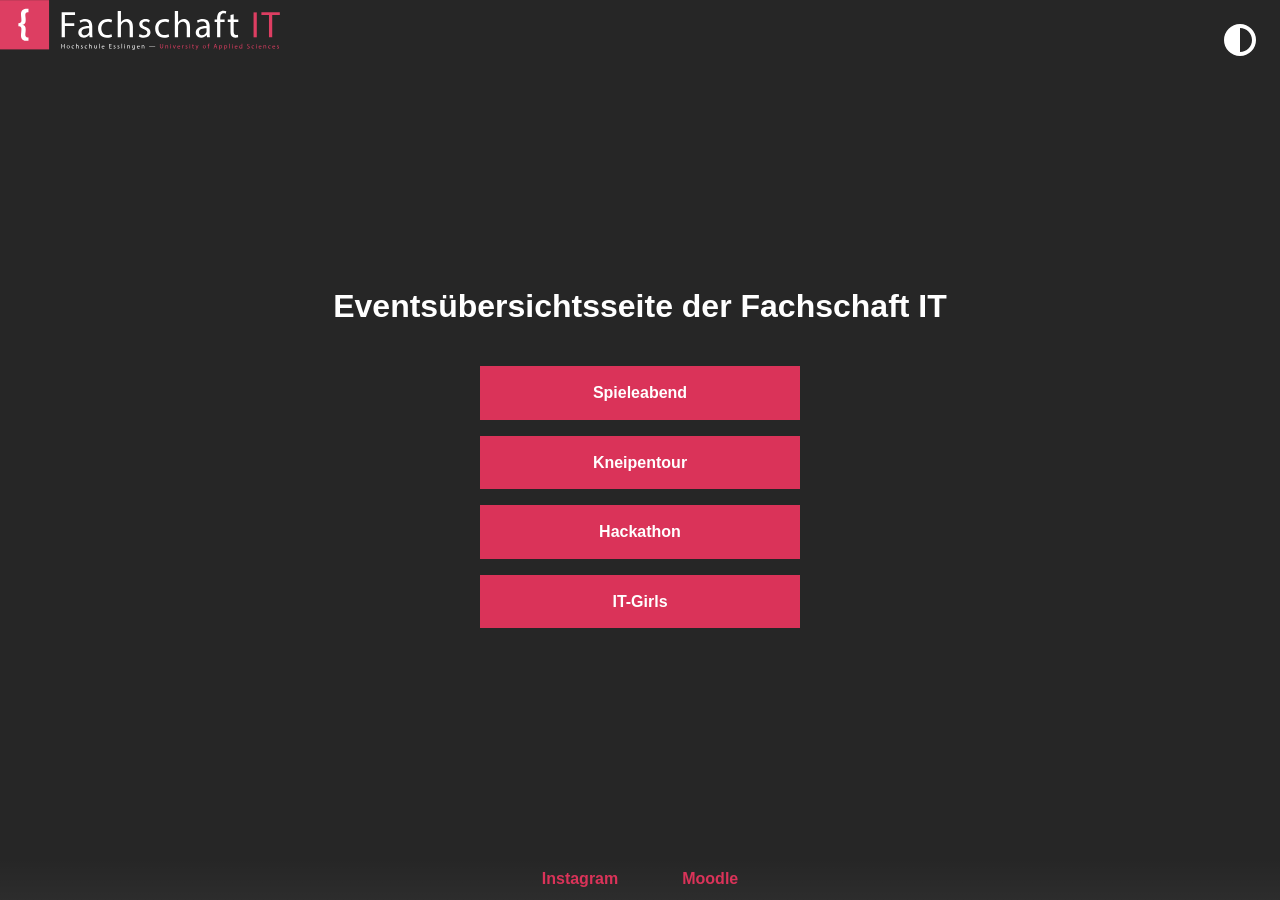
<file: index.html>
<!DOCTYPE html>
<html lang="de" class="dark-mode">
<head>
    <meta charset="utf-8">
    <meta name="viewport" content="width=device-width, initial-scale=1">

    <title>Events – Fachschaft IT</title>

    <link rel="stylesheet" href="assets/css/base.css"> <!-- Gemeinsames Layout -->
    <link rel="stylesheet" href="index.css">           <!-- Anpassungen nur für die Übersicht -->
    <script src="assets/js/theme.js"></script>
</head>

<body>

<!-- Header wie auf den Event-Seiten, nur ohne Zurück-Button -->
<header class="site-header">
    <a class="logo" href="./" title="Zur Übersicht">
        <img class="logo-dark" src="assets/images/logo_dark.svg" alt="Logo der Fachschaft IT">
        <img class="logo-light" src="assets/images/logo_light.svg" alt="Logo der Fachschaft IT">
    </a>

    <div class="header-actions">
        <button type="button" class="icon-button" onclick="toggleColorMode()" title="Hell/Dunkel umschalten" aria-label="Hell/Dunkel umschalten">
            <svg xmlns="http://www.w3.org/2000/svg" viewBox="0 0 512 512">
                <path d="M448 256c0-106-86-192-192-192V448c106 0 192-86 192-192zM0 256a256 256 0 1 1 512 0A256 256 0 1 1 0 256z"/>
            </svg>
        </button>
    </div>
</header>


<main class="page centered">
    <!-- TODO: altes hackathon poster einfügen-->
    <!--
        <img class="poster" src="poster.png" alt="Hackathon Poster">
    -->

    <h1>Eventsübersichtsseite der Fachschaft IT</h1>

    <!-- Neues Event: Link hier ergänzen, siehe _template/README.md -->
    <nav class="event-list">
        <a class="button" href="spieleabend/">Spieleabend</a>
        <a class="button" href="kneipentour/">Kneipentour</a>
        <a class="button" href="hackathon/">Hackathon</a>
        <a class="button" href="it-girls/">IT-Girls</a>
    </nav>
</main>


<footer class="site-footer">
    <a href="https://www.instagram.com/fachschaft.it" target="_blank">Instagram</a>
    <a href="https://moodle.hs-esslingen.de/moodle/course/view.php?id=26454" target="_blank">Moodle</a>
</footer>

</body>
</html>
</file>
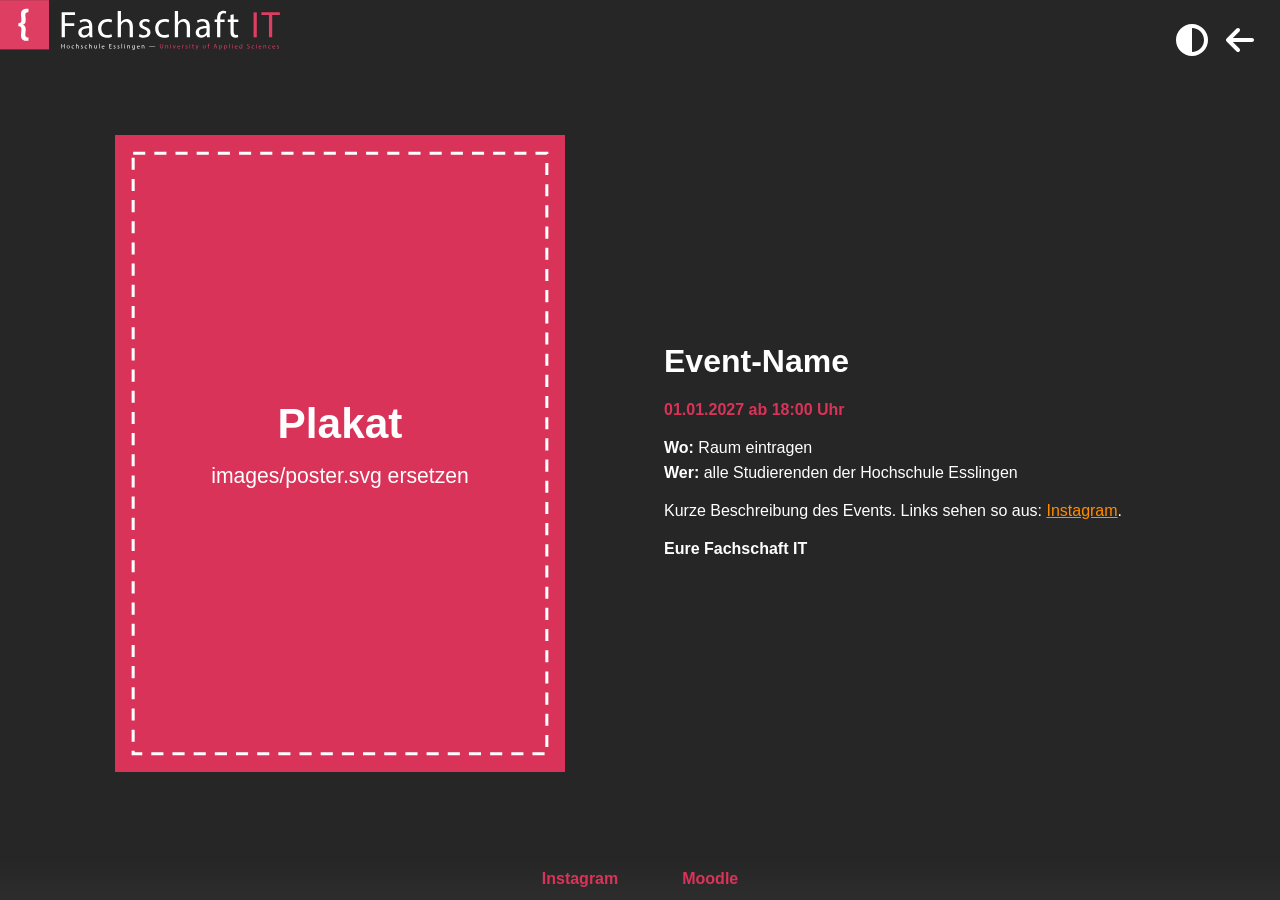
<file: _template/index.html>
<!DOCTYPE html>
<html lang="de" class="dark-mode">
<head>
    <meta charset="utf-8">
    <meta name="viewport" content="width=device-width, initial-scale=1">

    <!-- TODO: Name des Events eintragen -->
    <title>Event-Name – Fachschaft IT</title>

    <link rel="stylesheet" href="../assets/css/base.css"> <!-- Gemeinsames Layout, nicht ändern -->
    <link rel="stylesheet" href="style.css">               <!-- Anpassungen nur für dieses Event -->
    <script src="../assets/js/theme.js"></script>
</head>

<body>

<!-- ===== Header: für alle Event-Seiten gleich, nicht ändern ===== -->
<header class="site-header">
    <a class="logo" href="../" title="Zur Übersicht">
        <img class="logo-dark" src="../assets/images/logo_dark.svg" alt="Logo der Fachschaft IT">
        <img class="logo-light" src="../assets/images/logo_light.svg" alt="Logo der Fachschaft IT">
    </a>

    <div class="header-actions">
        <button type="button" class="icon-button" onclick="toggleColorMode()" title="Hell/Dunkel umschalten" aria-label="Hell/Dunkel umschalten">
            <svg xmlns="http://www.w3.org/2000/svg" viewBox="0 0 512 512">
                <path d="M448 256c0-106-86-192-192-192V448c106 0 192-86 192-192zM0 256a256 256 0 1 1 512 0A256 256 0 1 1 0 256z"/>
            </svg>
        </button>
        <a class="icon-button" href="../" title="Zurück zur Übersicht" aria-label="Zurück zur Übersicht">
            <svg xmlns="http://www.w3.org/2000/svg" viewBox="0 0 448 512">
                <path d="M9.4 233.4c-12.5 12.5-12.5 32.8 0 45.3l160 160c12.5 12.5 32.8 12.5 45.3 0s12.5-32.8 0-45.3L109.2 288 416 288c17.7 0 32-14.3 32-32s-14.3-32-32-32l-306.7 0L214.6 118.6c12.5-12.5 12.5-32.8 0-45.3s-32.8-12.5-45.3 0l-160 160z"/>
            </svg>
        </a>
    </div>
</header>
<!-- ===== Ende Header ===== -->


<!--
    Inhalt: zwei Varianten stehen zur Auswahl.

    Variante 1 (unten aktiv): Plakat links, Text rechts  ->  <main class="page split">
    Variante 2: nur kurzer Text mittig                   ->  <main class="page centered">

        <main class="page centered">
            <h1>Event-Name</h1>
            <p class="highlight">Die Termine folgen bald.</p>
        </main>
-->
<main class="page split">

    <div class="poster-column">
        <img class="poster" src="images/poster.svg" alt="Plakat zum Event">
    </div>

    <div>
        <h1>Event-Name</h1>

        <p class="highlight">01.01.2027 ab 18:00 Uhr</p>

        <p>
            <strong>Wo:</strong> Raum eintragen<br>
            <strong>Wer:</strong> alle Studierenden der Hochschule Esslingen
        </p>

        <p>Kurze Beschreibung des Events. Links sehen so aus: <a href="https://www.instagram.com/fachschaft.it">Instagram</a>.</p>

        <p><strong>Eure Fachschaft IT</strong></p>
    </div>

</main>


<!-- ===== Footer: für alle Seiten gleich, nicht ändern ===== -->
<footer class="site-footer">
    <a href="https://www.instagram.com/fachschaft.it" target="_blank">Instagram</a>
    <a href="https://moodle.hs-esslingen.de/moodle/course/view.php?id=26454" target="_blank">Moodle</a>
</footer>

</body>
</html>
</file>
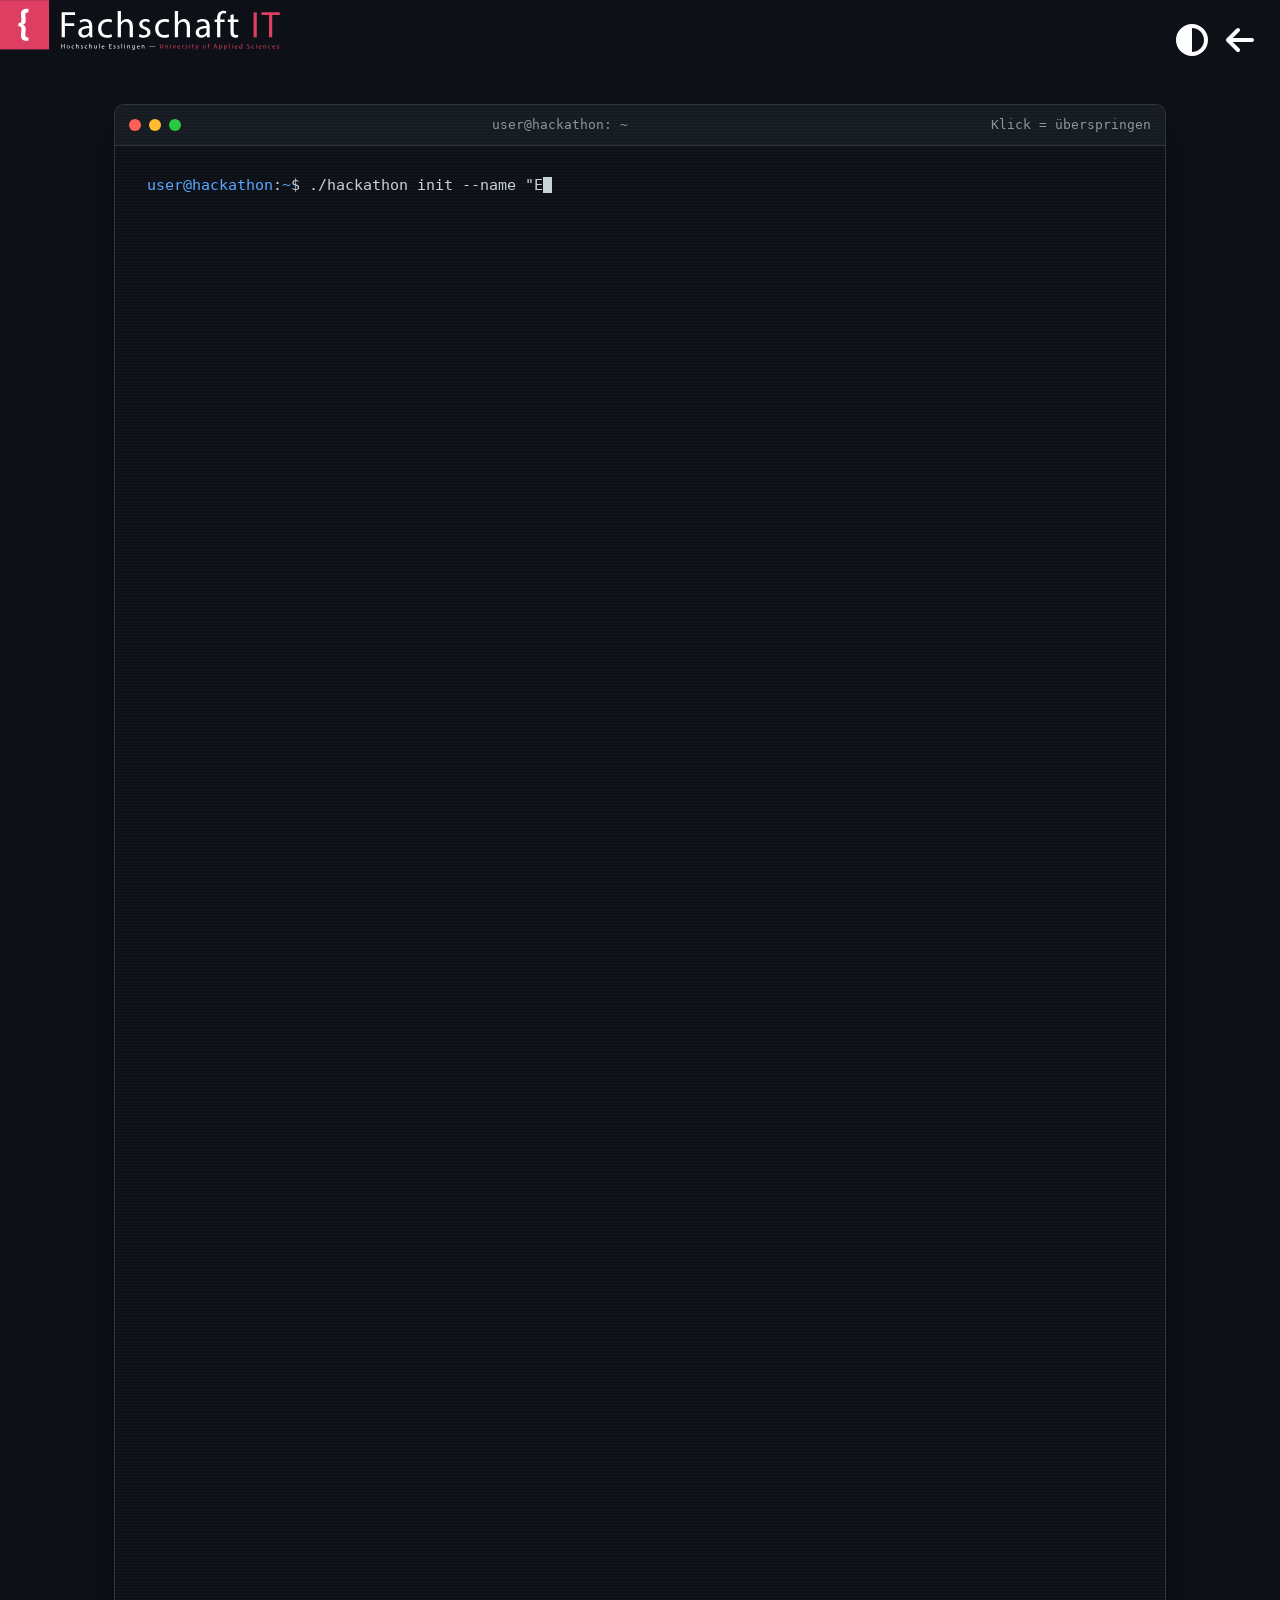
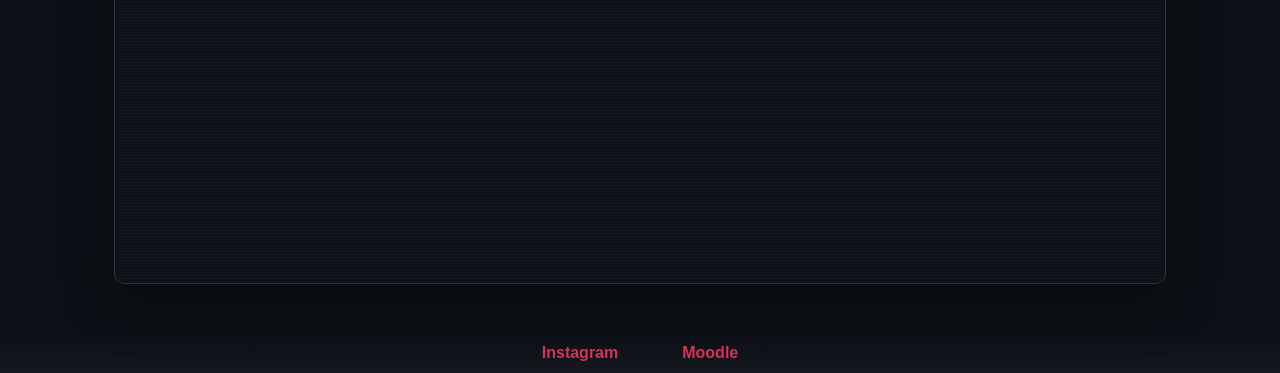
<file: hackathon/index.html>
<!DOCTYPE html>
<html lang="de" class="dark-mode">
<head>
    <meta charset="utf-8">
    <meta name="viewport" content="width=device-width, initial-scale=1">
    <meta name="description" content="Embedded AI Hackathon der Fachschaft IT an der Hochschule Esslingen, 04.12. – 05.12.2026.">
    <meta name="theme-color" content="#0D1117">

    <title>Hackathon – Fachschaft IT</title>

    <link rel="preload" href="fonts/DejaVuSansMono.woff2" as="font" type="font/woff2" crossorigin>
    <link rel="stylesheet" href="../assets/css/base.css">
    <link rel="stylesheet" href="style.css">
    <script src="../assets/js/theme.js"></script>
    <script>
        // Animation nur mit JavaScript und ohne "Bewegung reduzieren", sonst ist sofort alles sichtbar
        if (!window.matchMedia("(prefers-reduced-motion: reduce)").matches) {
            document.documentElement.classList.add("animate");
        }
    </script>
</head>

<body>

<!-- ===== Header: für alle Event-Seiten gleich, nicht ändern ===== -->
<header class="site-header">
    <a class="logo" href="../" title="Zur Übersicht">
        <img class="logo-dark" src="../assets/images/logo_dark.svg" alt="Logo der Fachschaft IT">
        <img class="logo-light" src="../assets/images/logo_light.svg" alt="Logo der Fachschaft IT">
    </a>

    <div class="header-actions">
        <button type="button" class="icon-button" onclick="toggleColorMode()" title="Hell/Dunkel umschalten" aria-label="Hell/Dunkel umschalten">
            <svg xmlns="http://www.w3.org/2000/svg" viewBox="0 0 512 512">
                <path d="M448 256c0-106-86-192-192-192V448c106 0 192-86 192-192zM0 256a256 256 0 1 1 512 0A256 256 0 1 1 0 256z"/>
            </svg>
        </button>
        <a class="icon-button" href="../" title="Zurück zur Übersicht" aria-label="Zurück zur Übersicht">
            <svg xmlns="http://www.w3.org/2000/svg" viewBox="0 0 448 512">
                <path d="M9.4 233.4c-12.5 12.5-12.5 32.8 0 45.3l160 160c12.5 12.5 32.8 12.5 45.3 0s12.5-32.8 0-45.3L109.2 288 416 288c17.7 0 32-14.3 32-32s-14.3-32-32-32l-306.7 0L214.6 118.6c12.5-12.5 12.5-32.8 0-45.3s-32.8-12.5-45.3 0l-160 160z"/>
            </svg>
        </a>
    </div>
</header>
<!-- ===== Ende Header ===== -->


<!--
    Aufbau wie das Plakat (HackathonPosterWS26_27): ein Terminal mit mehreren Befehlen.
    Alles mit data-anim wird von script.js der Reihe nach "ausgegeben":
      type    Prompt-Zeile, der Befehl wird eingetippt
      print   Block erscheint (ASCII-Grafiken Zeile für Zeile)
      status  [  OK  ]-Zeile mit kurzem Spinner vorher
    Ohne JavaScript ist einfach alles sofort sichtbar.
-->
<main class="page hackathon">
    <h1 class="visually-hidden">Embedded AI Hackathon der Fachschaft IT</h1>

    <div class="terminal">
        <div class="terminal-bar" aria-hidden="true">
            <span class="dot red"></span><span class="dot amber"></span><span class="dot green"></span>
            <span class="terminal-title">user@hackathon: ~</span>
            <span class="skip-hint">Klick = überspringen</span>
        </div>

        <div class="terminal-body">

            <!-- ===== Banner ===== -->
            <p class="prompt" data-anim="type"><span class="ps1">user@hackathon<span class="fg">:</span>~<span class="fg">$</span></span> <span class="cmd">./hackathon init --name "Embedded AI Hackathon"</span></p>

            <div class="art-fit banner-wrap">
                <pre class="art banner" style="--cols: 90" data-anim="print" aria-hidden="true"> /$$   /$$  /$$$$$$   /$$$$$$  /$$   /$$  /$$$$$$  /$$$$$$$$ /$$   /$$  /$$$$$$  /$$   /$$
| $$  | $$ /$$__  $$ /$$__  $$| $$  /$$/ /$$__  $$|__  $$__/| $$  | $$ /$$__  $$| $$$ | $$
| $$  | $$| $$  \ $$| $$  \__/| $$ /$$/ | $$  \ $$   | $$   | $$  | $$| $$  \ $$| $$$$| $$
| $$$$$$$$| $$$$$$$$| $$      | $$$$$/  | $$$$$$$$   | $$   | $$$$$$$$| $$  | $$| $$ $$ $$
| $$__  $$| $$__  $$| $$      | $$  $$  | $$__  $$   | $$   | $$__  $$| $$  | $$| $$  $$$$
| $$  | $$| $$  | $$| $$    $$| $$\  $$ | $$  | $$   | $$   | $$  | $$| $$  | $$| $$\  $$$
| $$  | $$| $$  | $$|  $$$$$$/| $$ \  $$| $$  | $$   | $$   | $$  | $$|  $$$$$$/| $$ \  $$
|__/  |__/|__/  |__/ \______/ |__/  \__/|__/  |__/   |__/   |__/  |__/ \______/ |__/  \__/</pre>
            </div>

            <div class="tagline" data-anim="print">
                <span>Embedded AI Hackathon, powered by:</span>
                <span class="fsit"><span class="fsit-brace">{</span><b>Fachschaft <span class="pink">IT</span>,</b></span><span>sponsored by:</span>
                <span class="asta"><span class="asta-icon" aria-hidden="true">     <span class="navy">▗▄▖</span>
   <span class="navy">▗█▀▚</span><span class="orange">▄▖</span>
  <span class="navy">▟▛</span><span class="orange">▗█▀▄▄</span>
 <span class="navy">▐▌</span><span class="orange">▗▛▘▟▀</span><span class="navy">▄▄ █</span>
 <span class="navy">█▌</span><span class="orange">▟▌</span><span class="navy">▟▌▗▛</span>
 <span class="navy">█▌</span><span class="orange">▜▌</span><span class="navy">▜▌▝▙</span>
 <span class="navy">▐▘</span><span class="orange">▝</span><span class="navy">▙▖</span><span class="orange">▜▄</span><span class="navy">▀▀</span><span class="orange">██</span>
  <span class="navy">▜▙▝█▄</span><span class="orange">▀▀</span><span class="navy">▟▄▄</span>
   <span class="navy">▝█▄▞▀▟▄▄▄</span>
     <span class="navy">▝▀▚▙▄▄▄</span></span><b><span class="navy">A</span><span class="orange">St</span><span class="navy">A</span></b></span>
            </div>

            <!-- ===== Status ===== -->
            <div class="status-list">
                <p class="row" data-anim="status"><span class="badge">[<span class="ok">  OK  </span>]</span><span class="key"><span>Fachschaft IT</span><span class="leader"></span></span><span class="value">online</span></p>
                <p class="row" data-anim="status"><span class="badge">[<span class="ok">  OK  </span>]</span><span class="key"><span>18x XIAO ESP32-S3</span><span class="leader"></span></span><span class="value">geflasht</span></p>
                <p class="row" data-anim="status"><span class="badge">[<span class="ok">  OK  </span>]</span><span class="key"><span>50 Plätze</span><span class="leader"></span></span><span class="value">freigegeben</span></p>
                <p class="row" data-anim="status"><span class="badge">[<span class="ok">  OK  </span>]</span><span class="key"><span>Lötkolben</span><span class="leader"></span></span><span class="value">vorgeheizt</span></p>
                <p class="row" data-anim="status"><span class="badge">[<span class="ok">  OK  </span>]</span><span class="key"><span>Kaffeemaschine</span><span class="leader"></span></span><span class="value">vorgeheizt</span></p>
                <p class="row" data-anim="status"><span class="badge">[<span class="warn"> WARN </span>]</span><span class="key"><span>Schlafplan</span><span class="leader"></span></span><span class="value">nicht gefunden</span></p>
            </div>

            <!-- ===== Schaltplan ===== -->
            <p class="prompt" data-anim="type"><span class="ps1">user@hackathon<span class="fg">:</span>~<span class="fg">$</span></span> <span class="cmd">./schematic --board xiao-esp32s3 air_node.sch</span></p>

            <figure class="art-fit schematic" role="img" aria-label="Schaltplan: XIAO ESP32-S3 mit Gassensor MQ-135 und Umweltsensor BME280">
                <pre class="art" style="--cols: 100" data-anim="print" aria-hidden="true">   +5V                             +5V   C1 100n              ┌────────────────────────────┐
    │                             8 ●───┤├─── GND             │ U1 XIAO ESP32-S3           │
  ┌─┴─────────────┐            ┌────┴────┐                    │ D0  GPIO1              5V  ├─── +5V
  │ U3 MQ-135     │  R2 10k    │         │       R4           │ D1  GPIO2             GND  ├─── GND
  │ VCC        AO ├──[████]──●─┤3 +      │              AIR   │ D2  GPIO3             3V3  ├─── +3V3
  │ GND        DO ├─ nc      │ │   U2A   ├──●──[████]──●──────┤ D3  GPIO4       GPIO9  D10 │
  └─┬─────────────┘          │┌┤2 -      │  │    1k    │  ┌───┤ D4  SDA         GPIO8   D9 │
    │                        █│└───┬─────┘  │      C2 ─┴─ │ ┌─┤ D5  SCL         GPIO7   D8 │
   GND                  R3   █│    │ 4      │    100n ─┬─ │ │ │ D6  TX         GPIO44   D7 │
                        15k  ││   GND       │          │  │ │ └────────────────────────────┘
                             │└─────────────┘         GND │ │
                            GND                           │ │
                                                          │ │
                                ┌─────────────────────┐   │ │
                                │ U4 BME280           │   │ │
                                │ Druck/Feuchte/Temp  │   │ │
                         +3V3 ──┤ VCC             SDA ├───┘ │
                          GND ──┤ GND             SCL ├─────┘
                                │ I2C 0x76            │
                                └─────────────────────┘</pre>
            </figure>

            <!-- ===== Infos ===== -->
            <p class="prompt" data-anim="type"><span class="ps1">user@hackathon<span class="fg">:</span>~<span class="fg">$</span></span> <span class="cmd">./hackathon start --teams 2-3</span></p>

            <div class="info">
                <p class="row" data-anim="print"><span class="key"><span>Datum</span><span class="leader"></span></span><span class="value hl">Fr 04.12. – Sa 05.12.2026</span></p>
                <p class="row" data-anim="print"><span class="key"><span>Start</span><span class="leader"></span></span><span class="value hl">18:00 Uhr</span></p>
                <p class="row" data-anim="print"><span class="key"><span>Ende</span><span class="leader"></span></span><span class="value">open end</span></p>
                <p class="row" data-anim="print"><span class="key"><span>Räume</span><span class="leader"></span></span><span class="value hl">F1.-208, F1.-110</span></p>
                <p class="row" data-anim="print"><span class="key"><span>Spieler</span><span class="leader"></span></span><span class="value">0/50</span></p>
                <p class="row" data-anim="print"><span class="key"><span>Teams</span><span class="leader"></span></span><span class="value">2-3 Personen</span></p>
                <p class="row" data-anim="print"><span class="key"><span>Verpflegung</span><span class="leader"></span></span><span class="value">Pizza, Kaffee, Snacks &amp; Getränke</span></p>
                <p class="row" data-anim="print"><span class="key"><span>Herausforderungsgrad</span><span class="leader"></span></span><span class="value hl">Einsteiger&shy;freundlich</span></p>

                <p class="waiting" data-anim="print">&gt;&gt; HACKATHON WAITING FOR PLAYERS<span class="dots">...</span></p>
                <p class="signup" data-anim="print"><span class="arrow" aria-hidden="true"></span><a class="signup-link" href="faq.html#anmeldung">[ HIER ANMELDEN ]</a></p>
            </div>

            <!-- ===== Competition ===== -->
            <p class="prompt" data-anim="type"><span class="ps1">user@hackathon<span class="fg">:</span>~<span class="fg">$</span></span> <span class="cmd">./hackathon competition --rules</span></p>

            <div class="info compete">
                <p class="row" data-anim="print"><span class="key"><span>[1] Kick-off-Pitch</span><span class="leader"></span></span><span class="value">ca. <span class="nowrap">19-20 Uhr</span></span></p>
                <p class="row" data-anim="print"><span class="key"><span>[2] Zwischenpitch</span><span class="leader"></span></span><span class="value">ca. <span class="nowrap">23-24 Uhr</span></span></p>
                <p class="row" data-anim="print"><span class="key"><span>[3] Werkelwoche</span><span class="leader"></span></span><span class="value">1 Woche, Hardware ausleihbar</span></p>
                <p class="row" data-anim="print"><span class="key"><span>[4] Abgabe</span><span class="leader"></span></span><span class="value hl">Fr 11.12. oder nach Absprache</span></p>
                <p class="row" data-anim="print"><span class="key"><span>Jury</span><span class="leader"></span></span><span class="value">Profs, Fachschaft &amp; Orga</span></p>
                <p class="row" data-anim="print"><span class="key"><span>Teilnahme</span><span class="leader"></span></span><span class="value">freiwillig, for honor &amp; glory</span></p>
                <p class="classified" data-anim="print">&gt;&gt; PREISE: <span class="redacted" aria-label="geheim">██████████</span> [CLASSIFIED] Reveal am Hackathon</p>
            </div>

            <!-- ===== Link zur FAQ ===== -->
            <p class="prompt" data-anim="type"><span class="ps1">user@hackathon<span class="fg">:</span>~<span class="fg">$</span></span> <span class="cmd">./hackathon --help</span></p>
            <p class="help" data-anim="print">Fragen? Was muss ich vorbereiten? -&gt; <a class="term-link" href="faq.html">FAQ &amp; Vorbereitung</a></p>
            <p data-anim="print">Welche Hardware gibt es? ........ -&gt; <a class="term-link" href="hardware.html">Hardware-Liste</a></p>

            <p class="prompt last" data-anim="print"><span class="ps1">user@hackathon<span class="fg">:</span>~<span class="fg">$</span></span> <span class="cursor"></span></p>

        </div>
    </div>
</main>


<!-- ===== Footer: für alle Seiten gleich, nicht ändern ===== -->
<footer class="site-footer">
    <a href="https://www.instagram.com/fachschaft.it" target="_blank">Instagram</a>
    <a href="https://moodle.hs-esslingen.de/moodle/course/view.php?id=26454" target="_blank">Moodle</a>
</footer>

<script src="script.js"></script>
</body>
</html>
</file>
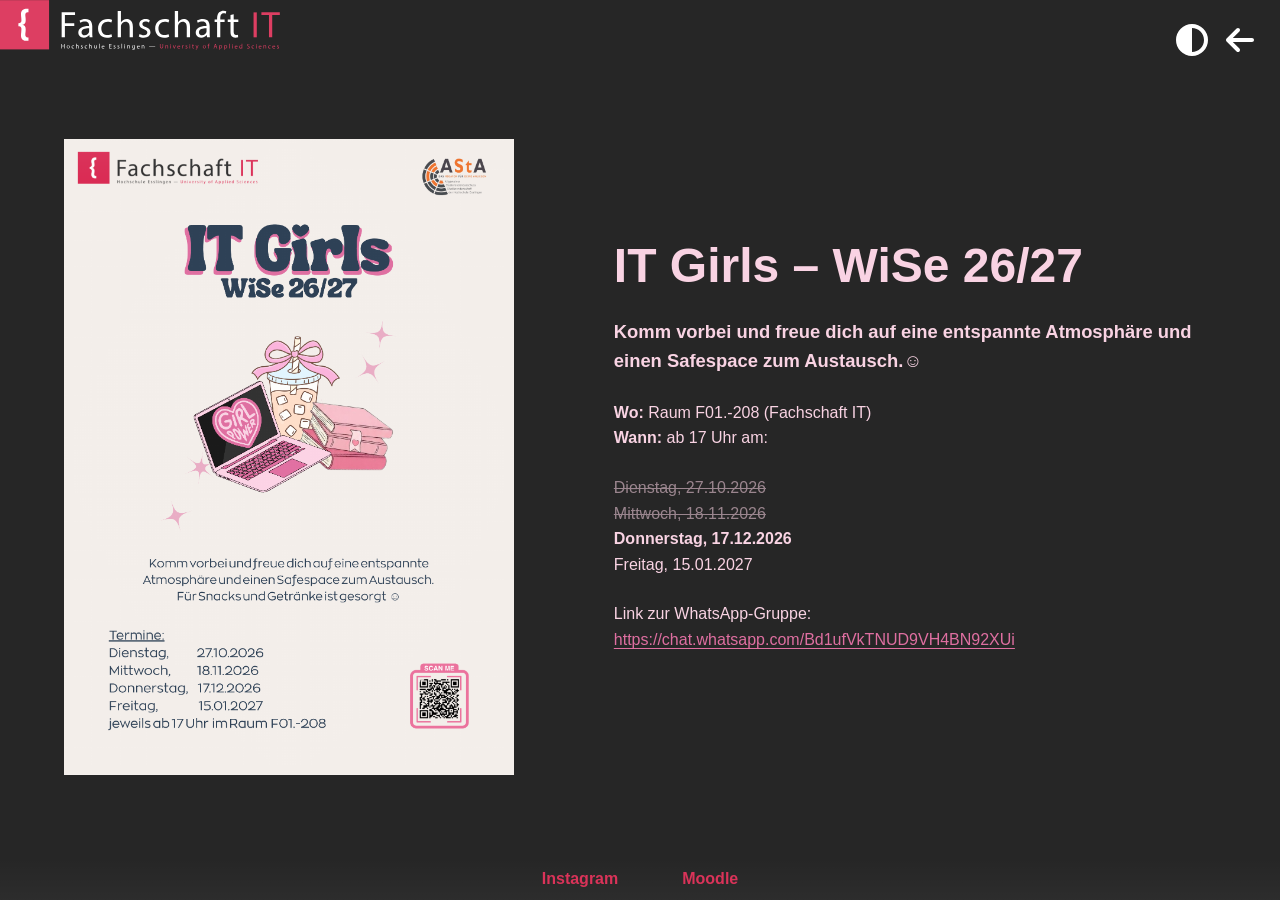
<file: it-girls/index.html>
<!DOCTYPE html>
<html lang="de" class="dark-mode">
<head>
    <meta charset="utf-8">
    <meta name="viewport" content="width=device-width, initial-scale=1">

    <title>IT-Girls – Fachschaft IT</title>

    <link rel="stylesheet" href="../assets/css/base.css">
    <link rel="stylesheet" href="style.css">
    <script src="../assets/js/theme.js"></script>
</head>

<body>

<!-- ===== Header: für alle Event-Seiten gleich, nicht ändern ===== -->
<header class="site-header">
    <a class="logo" href="../" title="Zur Übersicht">
        <img class="logo-dark" src="../assets/images/logo_dark.svg" alt="Logo der Fachschaft IT">
        <img class="logo-light" src="../assets/images/logo_light.svg" alt="Logo der Fachschaft IT">
    </a>

    <div class="header-actions">
        <button type="button" class="icon-button" onclick="toggleColorMode()" title="Hell/Dunkel umschalten" aria-label="Hell/Dunkel umschalten">
            <svg xmlns="http://www.w3.org/2000/svg" viewBox="0 0 512 512">
                <path d="M448 256c0-106-86-192-192-192V448c106 0 192-86 192-192zM0 256a256 256 0 1 1 512 0A256 256 0 1 1 0 256z"/>
            </svg>
        </button>
        <a class="icon-button" href="../" title="Zurück zur Übersicht" aria-label="Zurück zur Übersicht">
            <svg xmlns="http://www.w3.org/2000/svg" viewBox="0 0 448 512">
                <path d="M9.4 233.4c-12.5 12.5-12.5 32.8 0 45.3l160 160c12.5 12.5 32.8 12.5 45.3 0s12.5-32.8 0-45.3L109.2 288 416 288c17.7 0 32-14.3 32-32s-14.3-32-32-32l-306.7 0L214.6 118.6c12.5-12.5 12.5-32.8 0-45.3s-32.8-12.5-45.3 0l-160 160z"/>
            </svg>
        </a>
    </div>
</header>
<!-- ===== Ende Header ===== -->


<main class="page event-page">
    <div class="event-layout">

        <img class="poster" src="./assets/poster.png" alt="Plakat: IT Girls, WiSe 26/27. Entspannte Atmosphäre und Safespace zum Austausch, Termine am 27.10., 18.11., 17.12. und 15.01. jeweils ab 17 Uhr im Raum F01.-208">

        <div class="event-text">
            <h1>IT Girls – WiSe 26/27</h1>

            <p class="lead">Komm vorbei und freue dich auf eine entspannte Atmosphäre und einen Safespace zum Austausch.☺</p>

            <p class="facts">
                <strong>Wo:</strong> Raum F01.-208 (Fachschaft IT)<br>
                <strong>Wann:</strong> ab 17 Uhr am:
            </p>

            <!--
                Termine pflegen: pro Termin ein <li> mit data-date="JJJJ-MM-TT".
                Vergangene Termine werden automatisch durchgestrichen,
                der nächste Termin wird automatisch hervorgehoben.
            -->
            <ul class="termine" id="termine">
                <li data-date="2026-10-27">Dienstag, 27.10.2026</li>
                <li data-date="2026-11-18">Mittwoch, 18.11.2026</li>
                <li data-date="2026-12-17">Donnerstag, 17.12.2026</li>
                <li data-date="2027-01-15">Freitag, 15.01.2027</li>
            </ul>

            <p>
                Link zur WhatsApp-Gruppe:<br>
                <a href="https://chat.whatsapp.com/Bd1ufVkTNUD9VH4BN92XUi" target="_blank" rel="noopener">https://chat.whatsapp.com/Bd1ufVkTNUD9VH4BN92XUi</a>
            </p>
        </div>

    </div>
</main>


<footer class="site-footer">
    <a href="https://www.instagram.com/fachschaft.it" target="_blank">Instagram</a>
    <a href="https://moodle.hs-esslingen.de/moodle/course/view.php?id=26454" target="_blank">Moodle</a>
</footer>

<script>
    // Termine automatisch markieren: vergangene durchstreichen, nächsten hervorheben
    (function () {
        var today = new Date();
        today.setHours(0, 0, 0, 0);
        var nextFound = false;

        document.querySelectorAll("#termine li").forEach(function (li) {
            var date = new Date(li.dataset.date + "T00:00:00");
            if (date < today) {
                li.classList.add("past");
            } else if (!nextFound) {
                li.classList.add("next");
                nextFound = true;
            }
        });
    })();
</script>

</body>
</html>
</file>
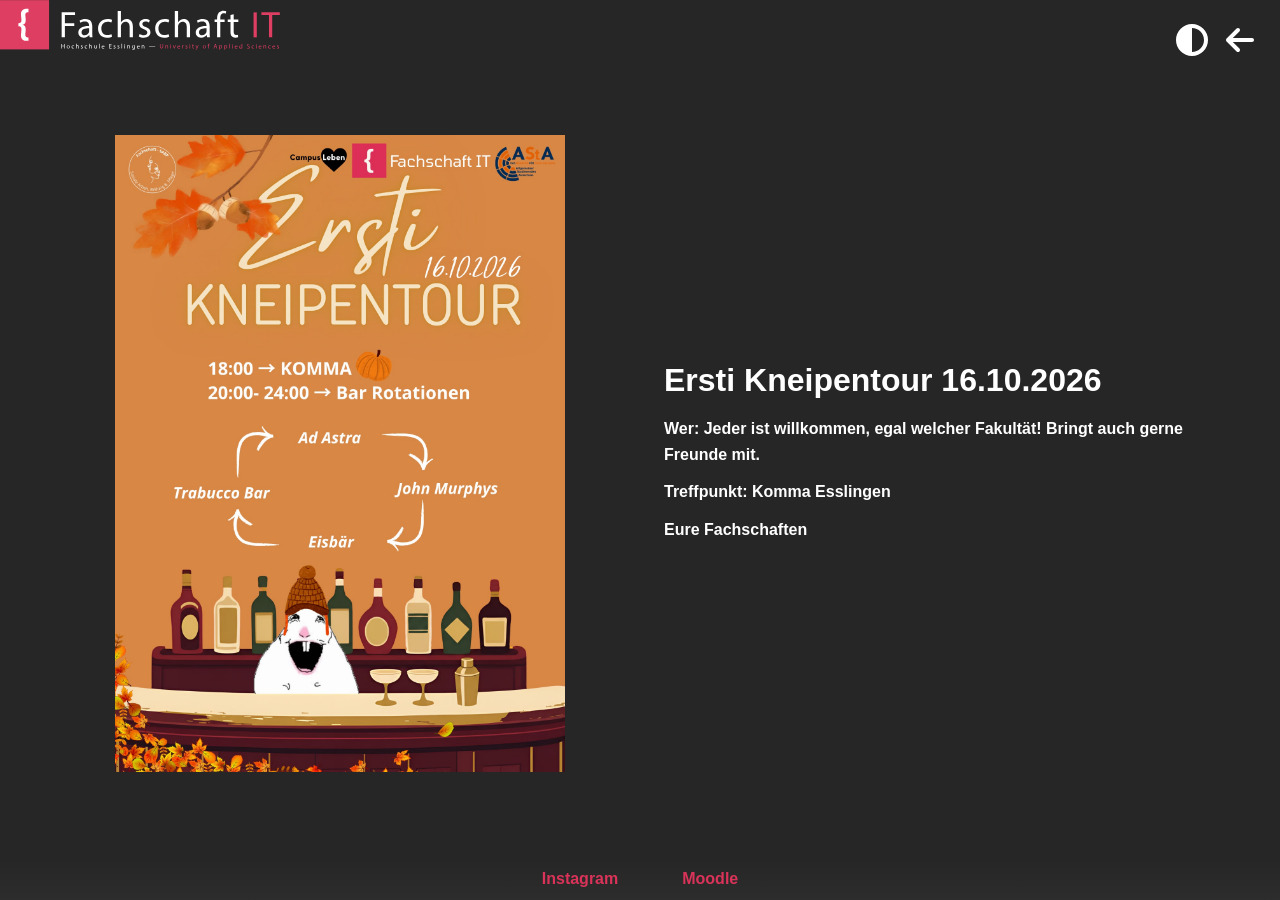
<file: kneipentour/index.html>
<!DOCTYPE html>
<html lang="de" class="dark-mode">
<head>
    <meta charset="utf-8">
    <meta name="viewport" content="width=device-width, initial-scale=1">

    <title>Kneipentour – Fachschaft IT</title>

    <link rel="stylesheet" href="../assets/css/base.css">
    <link rel="stylesheet" href="style.css">
    <script src="../assets/js/theme.js"></script>
</head>

<body>

<!-- ===== Header: für alle Event-Seiten gleich, nicht ändern ===== -->
<header class="site-header">
    <a class="logo" href="../" title="Zur Übersicht">
        <img class="logo-dark" src="../assets/images/logo_dark.svg" alt="Logo der Fachschaft IT">
        <img class="logo-light" src="../assets/images/logo_light.svg" alt="Logo der Fachschaft IT">
    </a>

    <div class="header-actions">
        <button type="button" class="icon-button" onclick="toggleColorMode()" title="Hell/Dunkel umschalten" aria-label="Hell/Dunkel umschalten">
            <svg xmlns="http://www.w3.org/2000/svg" viewBox="0 0 512 512">
                <path d="M448 256c0-106-86-192-192-192V448c106 0 192-86 192-192zM0 256a256 256 0 1 1 512 0A256 256 0 1 1 0 256z"/>
            </svg>
        </button>
        <a class="icon-button" href="../" title="Zurück zur Übersicht" aria-label="Zurück zur Übersicht">
            <svg xmlns="http://www.w3.org/2000/svg" viewBox="0 0 448 512">
                <path d="M9.4 233.4c-12.5 12.5-12.5 32.8 0 45.3l160 160c12.5 12.5 32.8 12.5 45.3 0s12.5-32.8 0-45.3L109.2 288 416 288c17.7 0 32-14.3 32-32s-14.3-32-32-32l-306.7 0L214.6 118.6c12.5-12.5 12.5-32.8 0-45.3s-32.8-12.5-45.3 0l-160 160z"/>
            </svg>
        </a>
    </div>
</header>
<!-- ===== Ende Header ===== -->


<main class="page split">

    <div class="poster-column">
        <img class="poster" src="images/KneipentourWS2026.jpg" alt="Plakat zur Kneipentour">
    </div>

    <div>
        <h1>Ersti Kneipentour 16.10.2026</h1>
        <p><strong>Wer: Jeder ist willkommen, egal welcher Fakultät! Bringt auch gerne Freunde mit.</strong></p>
        <p><strong>Treffpunkt: Komma Esslingen</strong></p>
        <p><strong>Eure Fachschaften</strong></p>
    </div>

</main>


<!-- ===== Footer: für alle Seiten gleich, nicht ändern ===== -->
<footer class="site-footer">
    <a href="https://www.instagram.com/fachschaft.it" target="_blank">Instagram</a>
    <a href="https://moodle.hs-esslingen.de/moodle/course/view.php?id=26454" target="_blank">Moodle</a>
</footer>

</body>
</html>
</file>
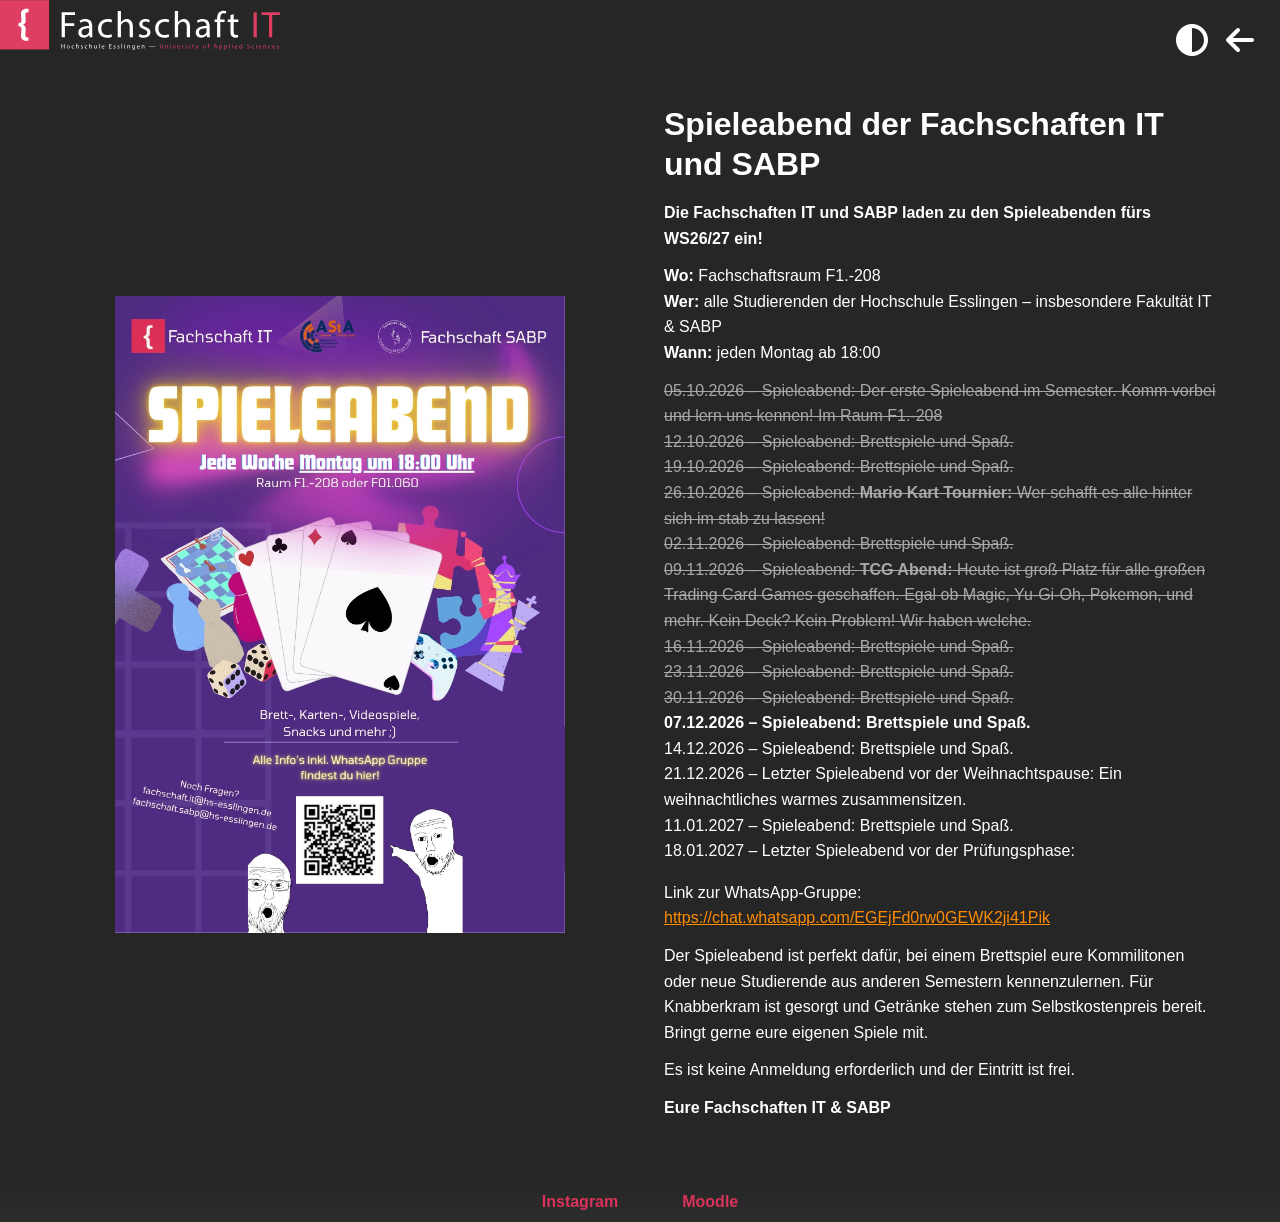
<file: spieleabend/index.html>
<!DOCTYPE html>
<html lang="de" class="dark-mode">
<head>
    <meta charset="utf-8">
    <meta name="viewport" content="width=device-width, initial-scale=1">

    <title>Spieleabend – Fachschaft IT</title>

    <link rel="stylesheet" href="../assets/css/base.css">
    <link rel="stylesheet" href="style.css">
    <script src="../assets/js/theme.js"></script>
</head>

<body>

<!-- ===== Header: für alle Event-Seiten gleich, nicht ändern ===== -->
<header class="site-header">
    <a class="logo" href="../" title="Zur Übersicht">
        <img class="logo-dark" src="../assets/images/logo_dark.svg" alt="Logo der Fachschaft IT">
        <img class="logo-light" src="../assets/images/logo_light.svg" alt="Logo der Fachschaft IT">
    </a>

    <div class="header-actions">
        <button type="button" class="icon-button" onclick="toggleColorMode()" title="Hell/Dunkel umschalten" aria-label="Hell/Dunkel umschalten">
            <svg xmlns="http://www.w3.org/2000/svg" viewBox="0 0 512 512">
                <path d="M448 256c0-106-86-192-192-192V448c106 0 192-86 192-192zM0 256a256 256 0 1 1 512 0A256 256 0 1 1 0 256z"/>
            </svg>
        </button>
        <a class="icon-button" href="../" title="Zurück zur Übersicht" aria-label="Zurück zur Übersicht">
            <svg xmlns="http://www.w3.org/2000/svg" viewBox="0 0 448 512">
                <path d="M9.4 233.4c-12.5 12.5-12.5 32.8 0 45.3l160 160c12.5 12.5 32.8 12.5 45.3 0s12.5-32.8 0-45.3L109.2 288 416 288c17.7 0 32-14.3 32-32s-14.3-32-32-32l-306.7 0L214.6 118.6c12.5-12.5 12.5-32.8 0-45.3s-32.8-12.5-45.3 0l-160 160z"/>
            </svg>
        </a>
    </div>
</header>
<!-- ===== Ende Header ===== -->


<main class="page split">

    <div class="poster-column">
        <img class="poster" src="images/SpieleabendPoster.png" alt="Plakat zum Spieleabend">
    </div>

    <div>
        <h1>Spieleabend der Fachschaften IT und SABP</h1>

        <p><strong>Die Fachschaften IT und SABP laden zu den Spieleabenden fürs WS26/27 ein!</strong></p>

        <p>
            <strong>Wo:</strong> Fachschaftsraum F1.-208<br>
            <strong>Wer:</strong> alle Studierenden der Hochschule Esslingen – insbesondere Fakultät IT & SABP<br>
            <strong>Wann:</strong> jeden Montag ab 18:00
        </p>

        <!--WICHTIG! Die Einträge müssen immer im Format "<p>dd.mm.yyyy TEXT </p>" stehen. Ansonsten erkennt es die automatische Highlightfunktion in script.js nicht mehr -->

        <div id="events">
            <p>05.10.2026 – Spieleabend: Der erste Spieleabend im Semester. Komm vorbei und lern uns kennen! Im Raum F1.-208</p>
            <p>12.10.2026 – Spieleabend: Brettspiele und Spaß.</p>
            <p>19.10.2026 – Spieleabend: Brettspiele und Spaß.</p>
            <p>26.10.2026 – Spieleabend: <strong>Mario Kart Tournier:</strong> Wer schafft es alle hinter sich im stab zu lassen!</p>
            <p>02.11.2026 – Spieleabend: Brettspiele und Spaß.</p>
            <p>09.11.2026 – Spieleabend: <strong>TCG Abend:</strong> Heute ist groß Platz für alle großen Trading Card Games geschaffen. Egal ob Magic, Yu-Gi-Oh, Pokemon, und mehr. Kein Deck? Kein Problem! Wir haben welche.</p>
            <p>16.11.2026 – Spieleabend: Brettspiele und Spaß.</p>
            <p>23.11.2026 – Spieleabend: Brettspiele und Spaß.</p>
            <p>30.11.2026 – Spieleabend: Brettspiele und Spaß.</p>
            <p>07.12.2026 – Spieleabend: Brettspiele und Spaß.</p>
            <p>14.12.2026 – Spieleabend: Brettspiele und Spaß.</p>
            <p>21.12.2026 – Letzter Spieleabend vor der Weihnachtspause: Ein weihnachtliches warmes zusammensitzen. </p>
            <p>11.01.2027 – Spieleabend: Brettspiele und Spaß.</p>
            <p>18.01.2027 – Letzter Spieleabend vor der Prüfungsphase:</p>
        </div>

        <p>
            Link zur WhatsApp-Gruppe:<br>
            <a href="https://chat.whatsapp.com/EGEjFd0rw0GEWK2ji41Pik">
                https://chat.whatsapp.com/EGEjFd0rw0GEWK2ji41Pik
            </a>
        </p>

        <p>
            Der Spieleabend ist perfekt dafür, bei einem Brettspiel eure Kommilitonen oder neue Studierende aus anderen Semestern kennenzulernen.
            Für Knabberkram ist gesorgt und Getränke stehen zum Selbstkostenpreis bereit.
            Bringt gerne eure eigenen Spiele mit.
        </p>

        <p>
            Es ist keine Anmeldung erforderlich und der Eintritt ist frei.
        </p>

        <p><strong>Eure Fachschaften IT & SABP</strong></p>
    </div>

</main>


<!-- ===== Footer: für alle Seiten gleich, nicht ändern ===== -->
<footer class="site-footer">
    <a href="https://www.instagram.com/fachschaft.it" target="_blank">Instagram</a>
    <a href="https://moodle.hs-esslingen.de/moodle/course/view.php?id=26454" target="_blank">Moodle</a>
</footer>

<script src="script.js"></script>

</body>
</html>
</file>
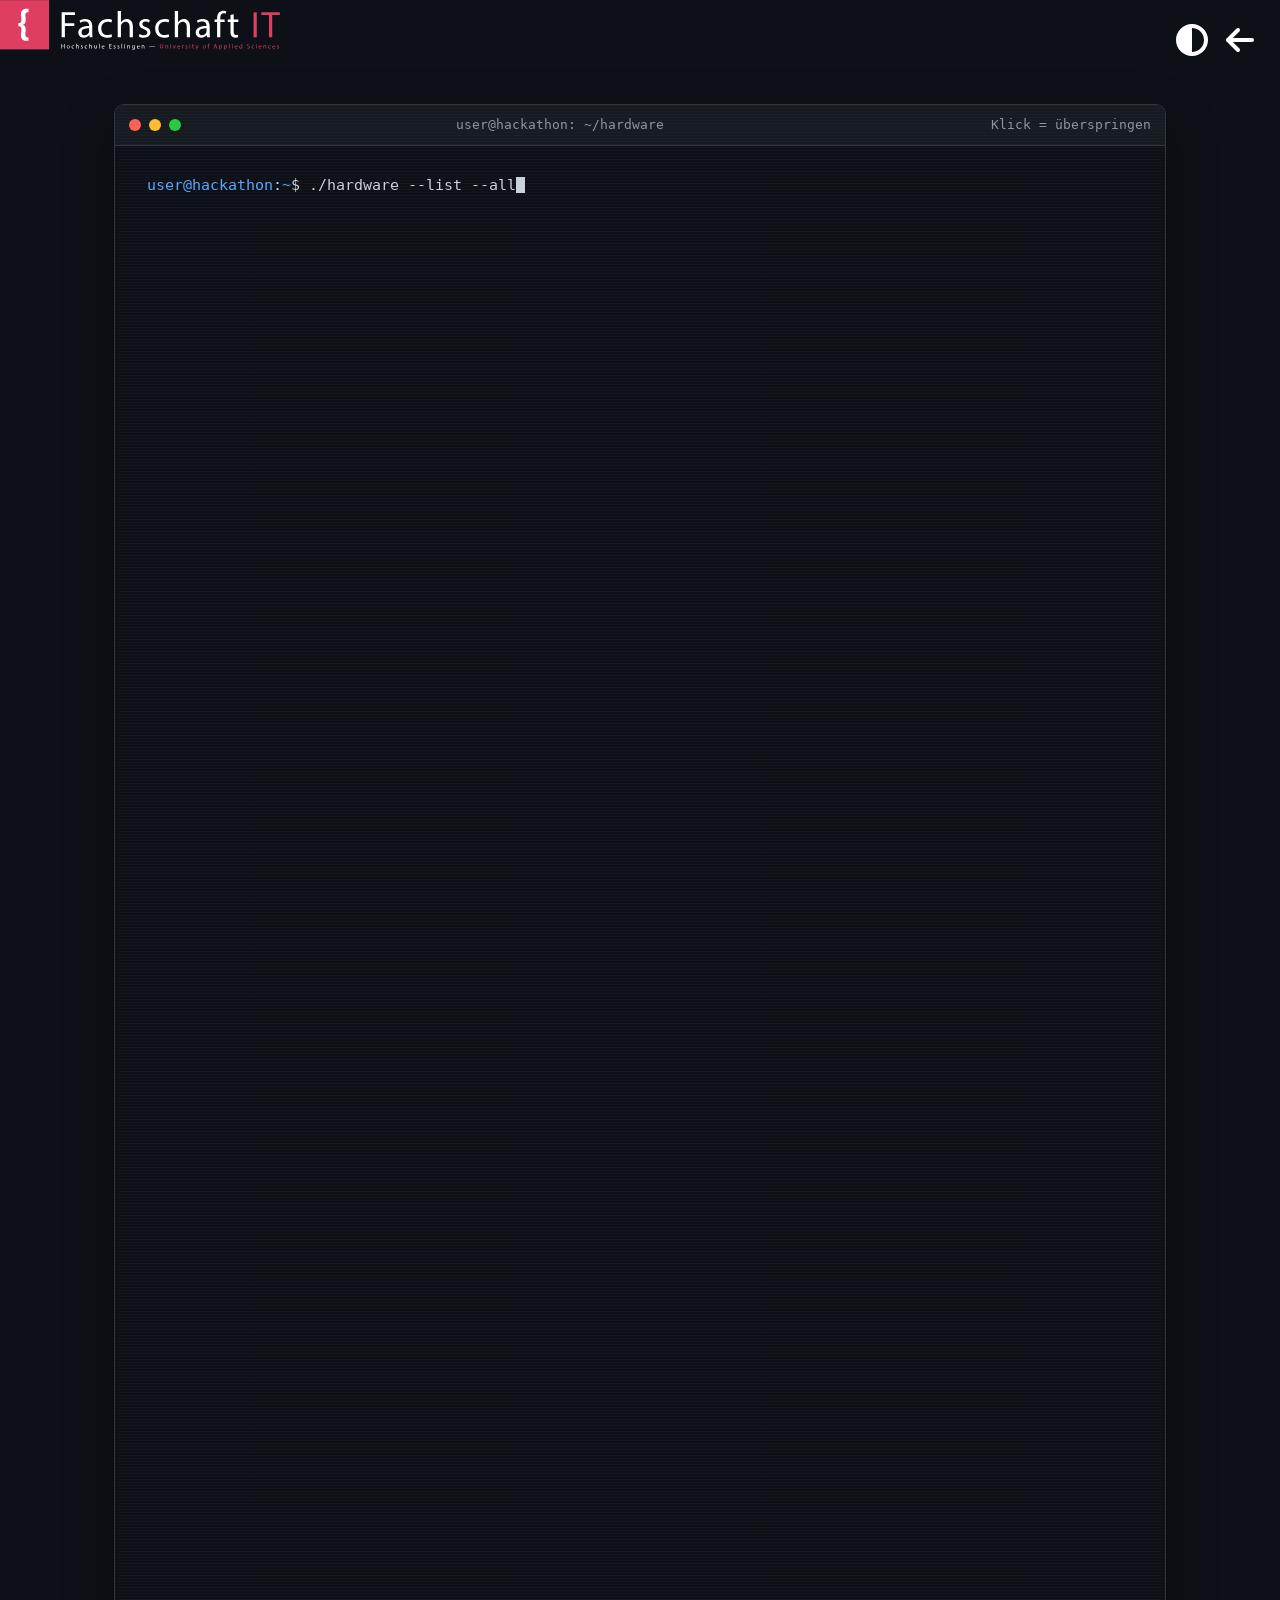
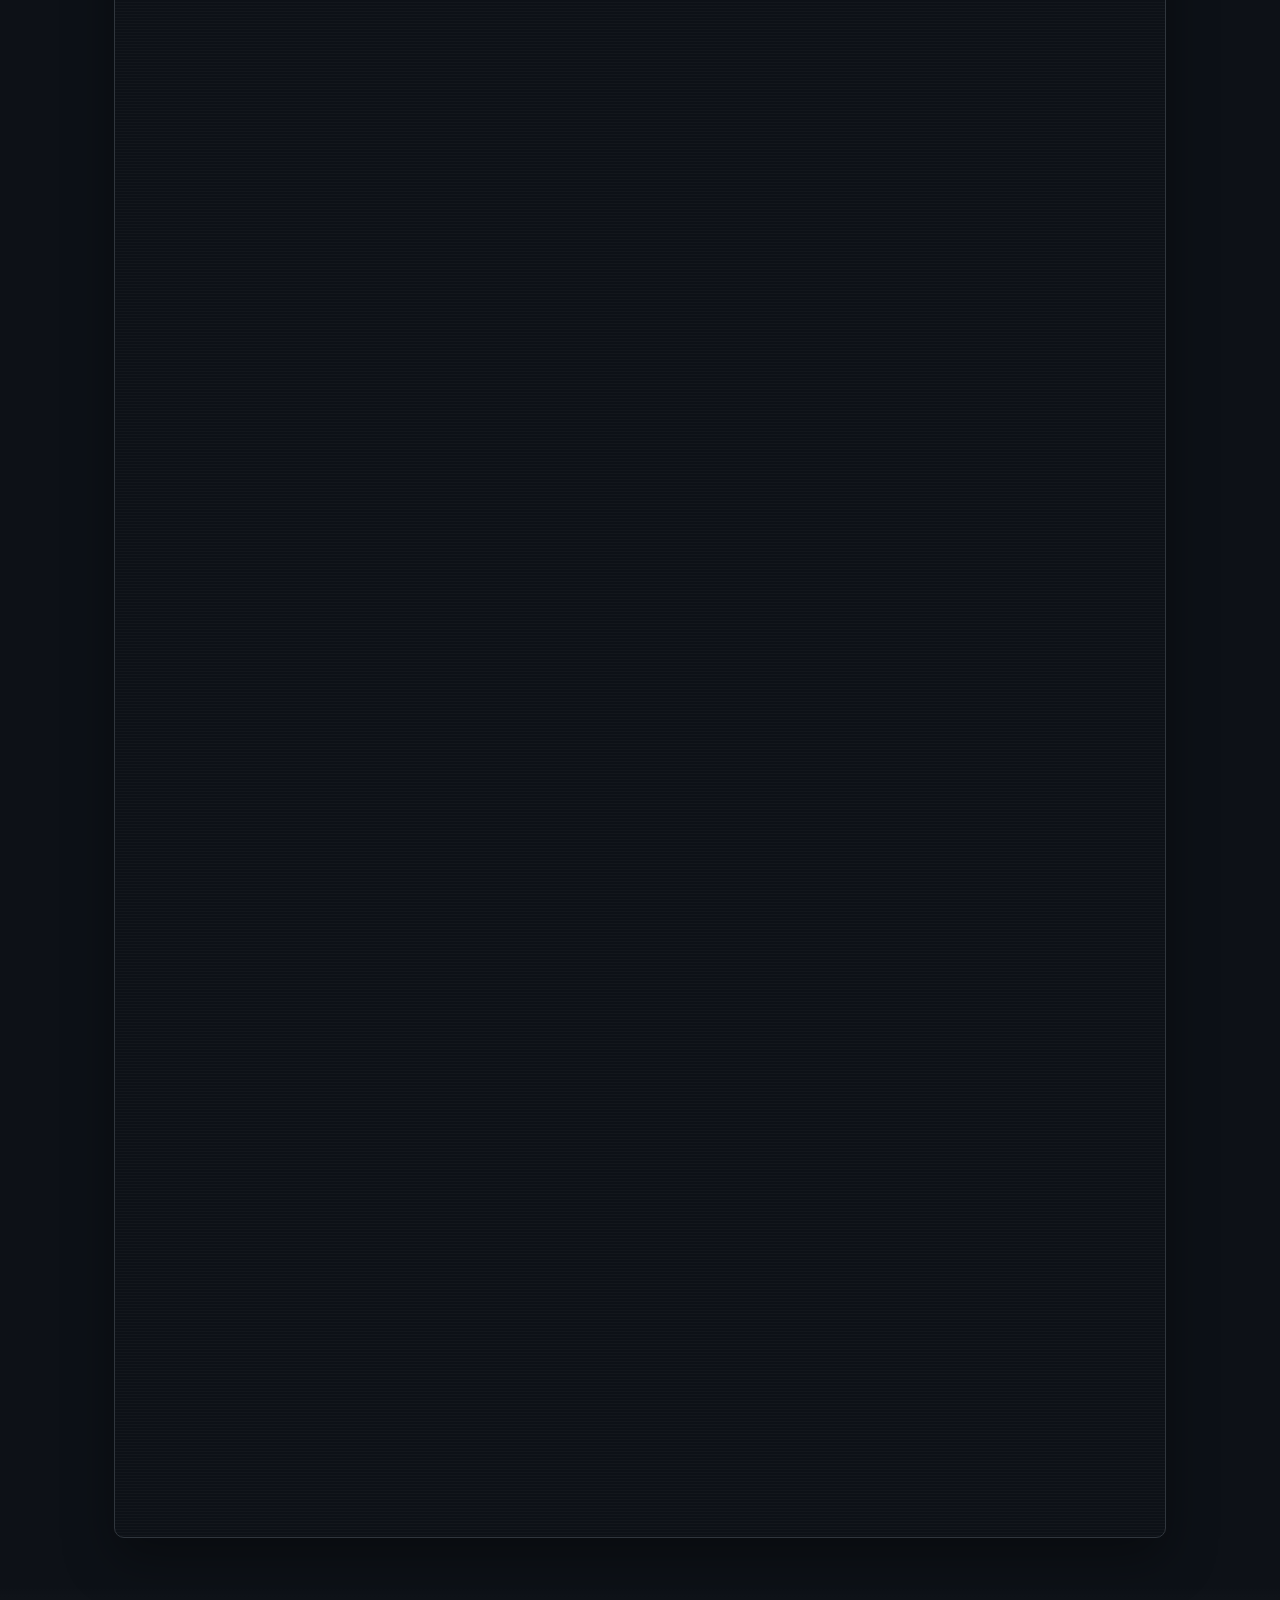
<file: hackathon/hardware.html>
<!DOCTYPE html>
<html lang="de" class="dark-mode">
<head>
    <meta charset="utf-8">
    <meta name="viewport" content="width=device-width, initial-scale=1">
    <meta name="description" content="Hardware, die beim Embedded AI Hackathon der Fachschaft IT bereitgestellt wird.">
    <meta name="theme-color" content="#0D1117">

    <title>Hackathon Hardware – Fachschaft IT</title>

    <link rel="preload" href="fonts/DejaVuSansMono.woff2" as="font" type="font/woff2" crossorigin>
    <link rel="stylesheet" href="../assets/css/base.css">
    <link rel="stylesheet" href="style.css">
    <script src="../assets/js/theme.js"></script>
    <script>
        // Animation nur mit JavaScript und ohne "Bewegung reduzieren", sonst ist sofort alles sichtbar
        if (!window.matchMedia("(prefers-reduced-motion: reduce)").matches) {
            document.documentElement.classList.add("animate");
        }
    </script>
</head>

<body>

<!-- ===== Header: für alle Event-Seiten gleich, nicht ändern ===== -->
<header class="site-header">
    <a class="logo" href="../" title="Zur Übersicht">
        <img class="logo-dark" src="../assets/images/logo_dark.svg" alt="Logo der Fachschaft IT">
        <img class="logo-light" src="../assets/images/logo_light.svg" alt="Logo der Fachschaft IT">
    </a>

    <div class="header-actions">
        <button type="button" class="icon-button" onclick="toggleColorMode()" title="Hell/Dunkel umschalten" aria-label="Hell/Dunkel umschalten">
            <svg xmlns="http://www.w3.org/2000/svg" viewBox="0 0 512 512">
                <path d="M448 256c0-106-86-192-192-192V448c106 0 192-86 192-192zM0 256a256 256 0 1 1 512 0A256 256 0 1 1 0 256z"/>
            </svg>
        </button>
        <a class="icon-button" href="../" title="Zurück zur Übersicht" aria-label="Zurück zur Übersicht">
            <svg xmlns="http://www.w3.org/2000/svg" viewBox="0 0 448 512">
                <path d="M9.4 233.4c-12.5 12.5-12.5 32.8 0 45.3l160 160c12.5 12.5 32.8 12.5 45.3 0s12.5-32.8 0-45.3L109.2 288 416 288c17.7 0 32-14.3 32-32s-14.3-32-32-32l-306.7 0L214.6 118.6c12.5-12.5 12.5-32.8 0-45.3s-32.8-12.5-45.3 0l-160 160z"/>
            </svg>
        </a>
    </div>
</header>
<!-- ===== Ende Header ===== -->


<!--
    Hardware-Liste, abgeglichen mit Hackathon_Materialuebersicht.xlsx, Stand 25.11.2026 (ohne Preise).
    Neues Teil: ein <li> in der passenden Kategorie kopieren, Anzahl, Link und Name anpassen.
    Der [doku]-Link ist optional. Der CSV-Export (hardware.js) liest die Liste direkt von dieser Seite.
-->
<main class="page hackathon">
    <h1 class="visually-hidden">Embedded AI Hackathon: bereitgestellte Hardware</h1>

    <div class="terminal">
        <div class="terminal-bar" aria-hidden="true">
            <span class="dot red"></span><span class="dot amber"></span><span class="dot green"></span>
            <span class="terminal-title">user@hackathon: ~/hardware</span>
            <span class="skip-hint">Klick = überspringen</span>
        </div>

        <div class="terminal-body">

            <p class="prompt" data-anim="type"><span class="ps1">user@hackathon<span class="fg">:</span>~<span class="fg">$</span></span> <span class="cmd">./hardware --list --all</span></p>

            <div class="doc" data-anim="print">
                <p>Die ganze Hardware stellen wir. Du musst nichts kaufen, bring einfach deinen Laptop und ein USB-C-Datenkabel mit. Lötkolben stehen bereit.</p>

                <h2>## Mikrocontroller &amp; Boards</h2>
                <ul class="parts">
                    <li><span class="qty">3x</span><a href="https://www.berrybase.de/dfrobot-esp32-s3-lorawan-board-sx1262-0-96-display-tasten-i2c-wifi-bluetooth-16dbm-137dbm" target="_blank">DFRobot ESP32-S3 LoRaWAN Board mit 0,96&quot; Farbdisplay (160x80), Tasten, I2C, SX1262 LoRa 868 MHz, USB-C</a> <a class="doku" href="https://wiki.dfrobot.com/SKU_DFR1195_LoRaWAN_ESP32_S3" target="_blank" title="Doku / Datenblatt">[doku]</a></li>
                    <li><span class="qty">5x</span><a href="https://funduino.com/en/products/funduino-esp32-wroom32-wlan-wifi-development-board-with-cp2102" target="_blank">ESP32 Entwicklungsboard WROOM-32, CP2102, 38 Pins, Micro-USB</a> <a class="doku" href="https://www.espressif.com/sites/default/files/documentation/esp32-wroom-32_datasheet_en.pdf" target="_blank" title="Doku / Datenblatt">[doku]</a></li>
                    <li><span class="qty">10x</span><a href="https://www.berrybase.de/microchip-attiny85v-20pu-avr-mikrocontroller-i2c-spi-2-timer-8-bit-6-pwm-kanaele-20mhz-2.7-5.5vdc" target="_blank">ATtiny85V-20PU, DIP-8</a> <a class="doku" href="https://www.microchip.com/en-us/product/attiny85" target="_blank" title="Doku / Datenblatt">[doku]</a></li>
                    <li><span class="qty">4x</span><a href="https://www.berrybase.de/seeed-xiao-esp32-c6-wi-fi-6-ble-5.0-zigbee-thread-512kb-sram-4mb-flash-uart-spi-risc-v-019f466b67fa700690e84a8dff9cbf19" target="_blank">Seeed XIAO ESP32-C6 (Wi-Fi 6, BLE 5, Zigbee, Thread), mit Header</a> <a class="doku" href="https://wiki.seeedstudio.com/xiao_esp32c6_getting_started/" target="_blank" title="Doku / Datenblatt">[doku]</a></li>
                    <li><span class="qty">10x</span><a href="https://www.digikey.de/de/products/detail/seeed-technology-co-ltd/113991114/19285530" target="_blank">Seeed XIAO ESP32-S3 (ohne Kamera), ohne verlötete Header – Basisboard</a> <a class="doku" href="https://wiki.seeedstudio.com/xiao_esp32s3_getting_started/" target="_blank" title="Doku / Datenblatt">[doku]</a></li>
                    <li><span class="qty">8x</span><a href="https://www.digikey.de/de/products/result?keywords=113991115" target="_blank">Seeed XIAO ESP32-S3 Sense (Kamera OV3660 + Mikrofon)</a> <a class="doku" href="https://wiki.seeedstudio.com/xiao_esp32s3_getting_started/" target="_blank" title="Doku / Datenblatt">[doku]</a></li>
                    <li><span class="qty">1x</span><a href="https://www.digikey.de/de/products/result?keywords=103030356" target="_blank">Seeed XIAO Expansion Board (OLED, RTC, Buzzer, microSD, 2x Grove-I2C)</a> <a class="doku" href="https://wiki.seeedstudio.com/Seeeduino-XIAO-Expansion-Board/" target="_blank" title="Doku / Datenblatt">[doku]</a></li>
                </ul>

                <h2>## Sensoren</h2>
                <ul class="parts">
                    <li><span class="qty">4x</span><a href="https://www.berrybase.de/dht22-digitaler-temperatur-und-luftfeuchtessensor-mit-breakout-board-jumperkabeln-f-f" target="_blank">DHT22 Temperatur/Feuchte mit Breakout + Kabel</a> <a class="doku" href="https://learn.adafruit.com/dht" target="_blank" title="Doku / Datenblatt">[doku]</a></li>
                    <li><span class="qty">2x</span><a href="https://funduino.com/en/products/bh1750-bh1750fvi-chip-light-intensity-sensor" target="_blank">BH1750 Lichtsensor, I2C, 3,3 V, JST-XH-Stecker</a> <a class="doku" href="https://learn.adafruit.com/adafruit-bh1750-ambient-light-sensor" target="_blank" title="Doku / Datenblatt">[doku]</a></li>
                    <li><span class="qty">2x</span><a href="https://funduino.com/en/products/mq-135-air-quality-gas-sensor" target="_blank">MQ-135 Gassensor Luftqualität, 5 V</a> <a class="doku" href="https://www.olimex.com/Products/Components/Sensors/Gas/SNS-MQ135/resources/SNS-MQ135.pdf" target="_blank" title="Doku / Datenblatt">[doku]</a></li>
                    <li><span class="qty">2x</span><a href="https://www.berrybase.de/ds18b20-ic-digitaler-temperatursensor" target="_blank">DS18B20 Temperatursensor (nackter IC)</a> <a class="doku" href="https://www.analog.com/en/products/ds18b20.html" target="_blank" title="Doku / Datenblatt">[doku]</a></li>
                    <li><span class="qty">2x</span><a href="https://www.berrybase.de/apds-9960-rgb-infrarot-gestensensor" target="_blank">APDS-9960 Gesten-/Farbsensor (I2C, 3,3 V)</a> <a class="doku" href="https://www.broadcom.com/products/optical-sensors/integrated-ambient-light-and-proximity-sensors/apds-9960" target="_blank" title="Doku / Datenblatt">[doku]</a></li>
                    <li><span class="qty">5x</span><a href="https://www.berrybase.de/ky-018-ldr-fotowiderstands-modul-mit-analogem-ausgang" target="_blank">KY-018 Fotowiderstand-Modul, analog</a> <a class="doku" href="https://sensorkit.joy-it.net/de/sensors/ky-018" target="_blank" title="Doku / Datenblatt">[doku]</a></li>
                    <li><span class="qty">5x</span><a href="https://funduino.com/en/products/motion-detector-pir-sensor-hc-sr501" target="_blank">HC-SR501 PIR-Bewegungsmelder, 3–7 m, 140°, 5 V</a> <a class="doku" href="https://learn.adafruit.com/pir-passive-infrared-proximity-motion-sensor" target="_blank" title="Doku / Datenblatt">[doku]</a></li>
                    <li><span class="qty">2x</span><a href="https://funduino.com/en/products/mpu-6050-module-triaxial-accelerometer-gyroscope" target="_blank">Beschleunigung + Gyroskop MPU-6050, 6 Achsen, I2C, 3–5 V</a> <a class="doku" href="https://learn.adafruit.com/mpu6050-6-dof-accelerometer-and-gyro" target="_blank" title="Doku / Datenblatt">[doku]</a></li>
                    <li><span class="qty">1x</span><a href="https://funduino.com/en/products/gy-530-vl53l0x-time-of-flight-tof-sensor" target="_blank">Laser-Abstandssensor VL53L0X (ToF, bis 2 m), I2C</a> <a class="doku" href="https://learn.adafruit.com/adafruit-vl53l0x-micro-lidar-distance-sensor-breakout" target="_blank" title="Doku / Datenblatt">[doku]</a></li>
                    <li><span class="qty">3x</span><a href="https://funduino.com/en/products/gy-bme280-air-pressure-humidity-temperature-sensor-i2c-spi" target="_blank">BME280 Luftdruck + Feuchte + Temperatur, I2C</a> <a class="doku" href="https://www.bosch-sensortec.com/products/environmental-sensors/humidity-sensors-bme280/" target="_blank" title="Doku / Datenblatt">[doku]</a></li>
                    <li><span class="qty">2x</span><a href="https://funduino.com/en/products/max30102-heart-rate-sensor-and-spo2-blood-oxygen-sensor-module" target="_blank">MAX30102 Puls + Blutsauerstoff (SpO2), I2C</a> <a class="doku" href="https://www.analog.com/en/products/max30102.html" target="_blank" title="Doku / Datenblatt">[doku]</a></li>
                    <li><span class="qty">1x</span><a href="https://funduino.com/en/products/gy-33-tcs34725-color-sensor-module-replaces-tcs230-tcs3200" target="_blank">Farbsensor TCS34725 (GY-33), RGB, I2C, 3,3–5 V</a> <a class="doku" href="https://learn.adafruit.com/adafruit-color-sensors" target="_blank" title="Doku / Datenblatt">[doku]</a></li>
                </ul>

                <h2>## Eingabe: Taster, Touch, Drehregler</h2>
                <ul class="parts">
                    <li><span class="qty">8x</span><a href="https://funduino.com/en/products/5v-touch-sensor-module-for-microcontrollers" target="_blank">Touchsensor-Modul kapazitiv, digitaler Ausgang, 2–5,5 V</a></li>
                    <li><span class="qty">6x</span><a href="https://www.berrybase.de/en/sw-420-vibration-sensor-module" target="_blank">SW-420 Vibrationssensor</a></li>
                    <li><span class="qty">40x</span><a href="https://www.berrybase.de/mikro-drucktaster-12mm-rund-printmontage-schliesser" target="_blank">Mikro-Drucktaster 12 mm, breadboardtauglich</a></li>
                    <li><span class="qty">2x</span><a href="https://funduino.com/en/products/ky-040-rotary-encoder" target="_blank">KY-040 Drehgeber mit Taster</a> <a class="doku" href="https://sensorkit.joy-it.net/de/sensors/ky-040" target="_blank" title="Doku / Datenblatt">[doku]</a></li>
                    <li><span class="qty">20x</span><a href="https://www.berrybase.de/drehpotentiometer-10ko-vertikal-mono-6mm-printmontage" target="_blank">Drehpotentiometer 10 kΩ linear, vertikal, 6-mm-Achse, RM 2,54 (R9011)</a></li>
                </ul>

                <h2>## Anzeigen, LEDs &amp; Audio</h2>
                <ul class="parts">
                    <li><span class="qty">3x</span><a href="https://www.berrybase.de/2.13-250-122-epaper-display-hat-fuer-raspberry-pi" target="_blank">Waveshare 2.13&quot; E-Paper HAT 250x122 (mit SPI-Kabel)</a> <a class="doku" href="https://www.waveshare.com/wiki/2.13inch_e-Paper_HAT" target="_blank" title="Doku / Datenblatt">[doku]</a></li>
                    <li><span class="qty">8x</span><a href="https://www.berrybase.de/7-segment-led-display-modul-i2c-schnittstelle-tm1637-14mm-rot" target="_blank">7-Segment-Anzeige 4-stellig, 14 mm, TM1637 (2-Draht, kein echtes I2C), rot</a> <a class="doku" href="https://github.com/avishorp/TM1637" target="_blank" title="Doku / Datenblatt">[doku]</a></li>
                    <li><span class="qty">3x</span><a href="https://funduino.com/en/products/8x8-led-matrix-with-max7219-driver-board" target="_blank">MAX7219 8x8-LED-Matrix, SPI, 5 V</a> <a class="doku" href="https://www.analog.com/en/products/max7219.html" target="_blank" title="Doku / Datenblatt">[doku]</a></li>
                    <li><span class="qty">3x</span><a href="https://funduino.com/en/products/100-leds-5mm-diameter-5-colors" target="_blank">LED 5 mm, 100 Stück, 5 Farben</a></li>
                    <li><span class="qty">5x</span><a href="https://www.berrybase.de/neopixel-stick-mit-8-ws2812-5050-rgb-leds" target="_blank">NeoPixel Stick 8x WS2812</a> <a class="doku" href="https://learn.adafruit.com/adafruit-neopixel-uberguide" target="_blank" title="Doku / Datenblatt">[doku]</a></li>
                    <li><span class="qty">2x</span><a href="https://www.berrybase.de/en/adafruit-i2s-3w-class-d-amplifier-breakout-max98357a" target="_blank">Adafruit I2S-Verstärker-Breakout MAX98357A, Class D, 3 W</a> <a class="doku" href="https://learn.adafruit.com/adafruit-max98357-i2s-class-d-mono-amp" target="_blank" title="Doku / Datenblatt">[doku]</a></li>
                    <li><span class="qty">2x</span><a href="https://www.berrybase.de/mono-gehaeuselautsprecher-3w-4-ohm" target="_blank">Mono-Gehäuselautsprecher 3 W, 4 Ohm</a></li>
                    <li><span class="qty">7x</span><a href="https://funduino.com/en/products/oled-0-96-128x64-gvss-i2c" target="_blank">OLED 0.96&quot; 128x64, SSD1306, I2C</a> <a class="doku" href="https://learn.adafruit.com/monochrome-oled-breakouts" target="_blank" title="Doku / Datenblatt">[doku]</a></li>
                    <li><span class="qty">2x</span><a href="https://funduino.com/en/products/oled-0-91-128x32-white-lettering-gvss-i2c" target="_blank">OLED 0.91&quot; 128x32, I2C</a> <a class="doku" href="https://learn.adafruit.com/monochrome-oled-breakouts" target="_blank" title="Doku / Datenblatt">[doku]</a></li>
                </ul>

                <h2>## Funk, RFID &amp; NFC</h2>
                <ul class="parts">
                    <li><span class="qty">3x</span><a href="https://funduino.com/en/products/rfid-tag-key-fob-13-56mhz" target="_blank">RFID-Schlüsselanhänger 13,56 MHz, passiv</a></li>
                    <li><span class="qty">2x</span><a href="https://www.berrybase.de/433mhz-sender-empfaenger-superregeneration-modul-fs1000a-xy-fst-xy-mk-5v" target="_blank">433-MHz-Sender + Empfänger FS1000A</a> <a class="doku" href="https://www.airspayce.com/mikem/arduino/RadioHead/" target="_blank" title="Doku / Datenblatt">[doku]</a></li>
                    <li><span class="qty">6x</span><a href="https://funduino.com/en/products/rfid-kit-with-mifare-rc522-receiver" target="_blank">RFID-Kit RC522 (MFRC522, SPI), Stiftleiste verlötet</a> <a class="doku" href="https://github.com/miguelbalboa/rfid" target="_blank" title="Doku / Datenblatt">[doku]</a></li>
                    <li><span class="qty">20x</span><a href="https://funduino.com/en/products/rfid-tag-sticker-25mm-nfc-tag213" target="_blank">NFC-Sticker NTAG213, Ø 25 mm, selbstklebend</a> <a class="doku" href="https://www.nxp.com/docs/en/data-sheet/NTAG213_215_216.pdf" target="_blank" title="Doku / Datenblatt">[doku]</a></li>
                </ul>

                <h2>## Bus, Erweiterungen &amp; Wandler</h2>
                <ul class="parts">
                    <li><span class="qty">2x</span><a href="https://funduino.com/en/products/tca9548a-i2c-multiplexer" target="_blank">TCA9548A I2C-Multiplexer, 8 Kanäle, 2,3–5,5 V</a> <a class="doku" href="https://www.ti.com/product/TCA9548A" target="_blank" title="Doku / Datenblatt">[doku]</a></li>
                    <li><span class="qty">2x</span><a href="https://www.berrybase.de/waveshare-mcp23017-io-erweiterungsplatine-16-digitale-io-ph2.0-oder-loetpads-i2c-3-3v-5v" target="_blank">Waveshare MCP23017 IO-Board, 16 I/O, I2C, 3,3/5 V, bis 8 Stück kaskadierbar</a> <a class="doku" href="https://www.waveshare.com/wiki/MCP23017_IO_Expansion_Board" target="_blank" title="Doku / Datenblatt">[doku]</a></li>
                    <li><span class="qty">2x</span><a href="https://funduino.com/en/products/adc-development-board-ads1015-12-bit" target="_blank">ADS1015 ADC-Modul, 4 Kanäle, 12 Bit, I2C, 2–5,5 V</a> <a class="doku" href="https://learn.adafruit.com/adafruit-4-channel-adc-breakouts" target="_blank" title="Doku / Datenblatt">[doku]</a></li>
                    <li><span class="qty">2x</span><a href="https://www.berrybase.de/mcp4725-dac-digital-analog-wandler-breakout-board-i2c" target="_blank">MCP4725 DAC-Modul, 12 Bit, I2C</a> <a class="doku" href="https://www.microchip.com/en-us/product/mcp4725" target="_blank" title="Doku / Datenblatt">[doku]</a></li>
                    <li><span class="qty">8x</span><a href="https://funduino.com/en/products/bidirectional-logic-level-converter-5v-to-3-3v-and-3-3v-to-5v-for-arduino" target="_blank">Pegelwandler bidirektional, 4 Kanäle, 3,3 V ↔ 5 V (MOSFET, I2C/SPI-tauglich)</a> <a class="doku" href="https://learn.sparkfun.com/tutorials/bi-directional-logic-level-converter-hookup-guide" target="_blank" title="Doku / Datenblatt">[doku]</a></li>
                    <li><span class="qty">2x</span><a href="https://funduino.com/en/products/rtc-module-ds3231-with-i2c-interface" target="_blank">Echtzeituhr DS3231 (RTC, ±2 ppm), I2C, 3,3–5,5 V</a> <a class="doku" href="https://learn.adafruit.com/adafruit-ds3231-precision-rtc-breakout" target="_blank" title="Doku / Datenblatt">[doku]</a></li>
                    <li><span class="qty">2x</span><a href="https://funduino.com/en/products/pcf8574-8-bit-io-expansion-board-digitaler-i-o-expander" target="_blank">PCF8574 IO-Expander-Modul, 8 I/O, I2C, 2,5–5,5 V</a> <a class="doku" href="https://www.ti.com/product/PCF8574" target="_blank" title="Doku / Datenblatt">[doku]</a></li>
                    <li><span class="qty">2x</span><a href="https://www.digikey.de/de/products/result?keywords=24LC256-I%2FP" target="_blank">24LC256 I2C-EEPROM 256 kbit, DIP-8 (24LC256-I/P)</a> <a class="doku" href="https://www.microchip.com/en-us/product/24LC256" target="_blank" title="Doku / Datenblatt">[doku]</a></li>
                </ul>

                <h2>## Stromversorgung &amp; Akkus</h2>
                <ul class="parts">
                    <li><span class="qty">6x</span><a href="https://www.berrybase.de/lp-401230-lithium-polymer-lipo-akku-3-7v-100mah-mit-2-pin-jst-stecker" target="_blank">LiPo 3,7 V 100 mAh, JST-PH 2.0, mit Schutzschaltung (LP-401230)</a> <a class="doku" href="https://learn.adafruit.com/li-ion-and-lipoly-batteries" target="_blank" title="Doku / Datenblatt">[doku]</a></li>
                    <li><span class="qty">11x</span><a href="https://funduino.com/en/products/jst-ph2-0mm-2p-jumper-wires-20cm" target="_blank">JST-PH-2.0-Kabel 2-polig, 20 cm, einseitig mit Stecker</a></li>
                    <li><span class="qty">6x</span><a href="https://www.berrybase.de/superfire-18650-akku-li-ion-2300-mah-3-7-v-pcb-geschuetzt" target="_blank">Li-Ion-Akku 18650, 3,7 V, 2300 mAh, mit Schutzschaltung (Superfire)</a> <a class="doku" href="https://learn.adafruit.com/li-ion-and-lipoly-batteries" target="_blank" title="Doku / Datenblatt">[doku]</a></li>
                    <li><span class="qty">6x</span><a href="https://funduino.com/en/products/battery-holder-for-1x-18650-li-ion-cell" target="_blank">Batteriefach 1x 18650 mit 150-mm-Kabel (ohne Stecker)</a></li>
                    <li><span class="qty">5x</span><a href="https://www.berrybase.de/adafruit-usb-type-c-power-delivery-breakout-24-impulse-umdrehung-i2c-jumper-bis-20v" target="_blank">Adafruit USB-C Power Delivery Breakout HUSB238 (5/9/12/15/18/20 V, bis 5 A, per Jumper oder I2C)</a> <a class="doku" href="https://learn.adafruit.com/adafruit-husb238-usb-type-c-power-delivery-breakout" target="_blank" title="Doku / Datenblatt">[doku]</a></li>
                    <li><span class="qty">1x</span><a href="https://funduino.com/en/products/parallel-1s-lipo-charging-board-fuse-rating-1-5a" target="_blank">1S-LiPo-Ladeboard, 4 Zellen parallel, USB-C, 1 A je Zelle</a></li>
                    <li><span class="qty">6x</span><a href="https://www.amazon.de/dp/B07QTQ46XN" target="_blank">TP4056 Lademodul für 1S-Lithium-Akkus, USB-C, 5 V, 1 A (Aideepen)</a></li>
                </ul>

                <h2>## Bauteile</h2>
                <ul class="parts">
                    <li><span class="qty">30x</span><a href="https://www.berrybase.de/1n4001-gleichrichterdiode-tht-50v-1a-do41" target="_blank">1N4001 Gleichrichterdiode</a> <a class="doku" href="https://www.vishay.com/en/product/88503/" target="_blank" title="Doku / Datenblatt">[doku]</a></li>
                    <li><span class="qty">30x</span><a href="https://www.berrybase.de/1n4148-schaltdiode-tht-100v-300ma-do35" target="_blank">1N4148 Schaltdiode</a> <a class="doku" href="https://www.vishay.com/en/product/81857/" target="_blank" title="Doku / Datenblatt">[doku]</a></li>
                    <li><span class="qty">1x</span><a href="https://funduino.com/en/products/resistor-set-2600-pcs-130-values-20-pcs-each-1-4-w-0-25-w-1" target="_blank">Widerstandssortiment 2600 Stk., 130 Werte à 20 Stk., 1/4 W, 1 %, Sortierbox</a></li>
                    <li><span class="qty">3x</span><a href="https://funduino.com/en/products/100-resistors-20-each-100-ohms-200-ohms-330-ohms-1k-ohms-10k-ohms" target="_blank">Nachfüllpack Widerstände, 100 Stk.: je 20× 100 Ω, 200 Ω, 330 Ω, 1 kΩ, 10 kΩ (lose, ohne Box)</a></li>
                    <li><span class="qty">2x</span><a href="https://funduino.com/en/products/master-component-set-1390-piece-diodes-resistors-transistors-capacitors" target="_blank">Bauteilsortiment 1390 Stk.: LEDs, Widerstände, Elkos, Keramik-Kondensatoren, Transistoren, Dioden</a></li>
                    <li><span class="qty">1x</span><a href="https://funduino.com/en/products/electrolytic-capacitor-set-0-1uf-220uf-200-pieces" target="_blank">Elko-Set 200 Stk., 10 Werte (1–220 µF) à 20 Stk., 25/50 V, radial</a></li>
                    <li><span class="qty">6x</span><a href="https://funduino.com/en/products/master-lm358n-lm358p-operational-amplifier" target="_blank">LM358 Doppel-OpAmp, DIP-8, 3–32 V</a> <a class="doku" href="https://www.ti.com/product/LM358" target="_blank" title="Doku / Datenblatt">[doku]</a></li>
                </ul>

                <h2>## Aufbau &amp; Verkabelung</h2>
                <ul class="parts">
                    <li><span class="qty">3x</span><a href="https://www.berrybase.de/offizielles-raspberry-pi-micro-usb-kabel-rot-1-0m" target="_blank">Raspberry Pi Micro-USB-Kabel, offiziell, rot, 1 m (USB-A auf Micro-B)</a></li>
                    <li><span class="qty">16x</span><a href="https://www.berrybase.de/stiftleiste-1x-40-polig-rm-2-54-gerade" target="_blank">Stiftleiste 1x40, RM 2,54</a></li>
                    <li><span class="qty">5x</span><a href="https://www.berrybase.de/kupferschaltdraht-isoliert-oe0-5mm-10m/farbe-rot" target="_blank">Schaltdraht starr, isoliert, ø0,5 mm, 10 m (rot, schwarz, blau, gelb, grün)</a></li>
                    <li><span class="qty">7x</span><a href="https://funduino.com/en/products/40-female-female-breadboard-wires-20cm" target="_blank">Dupont-Kabel Female-Female, 40 Stk., 20 cm</a></li>
                    <li><span class="qty">2x</span><a href="https://www.berrybase.de/10pin-jumper-dupont-kabel-male-krokodilklemme-trennbar-20cm" target="_blank">Dupont-Kabel Male auf Krokodilklemme, 10 Stk., 20 cm</a></li>
                    <li><span class="qty">5x</span><a href="https://funduino.com/en/products/pcb-circuit-board-9x15-cm-2-54-mm-pitch" target="_blank">Lochrasterplatine 9x15 cm, RM 2,54, doppelseitig</a></li>
                    <li><span class="qty">5x</span><a href="https://funduino.com/en/products/female-header-2-54-mm-single-row-11-mm-pin-length-4-to-40-pins" target="_blank">Buchsenleiste 1x40, RM 2,54</a></li>
                    <li><span class="qty">5x</span><a href="https://www.berrybase.de/ic-sockel-8-polig-rm-2-54mm-tht" target="_blank">IC-Sockel 8-polig DIP</a></li>
                    <li><span class="qty">6x</span><a href="https://www.berrybase.de/kupferlitze-isoliert-1x0-14mm-10m/farbe-rot" target="_blank">Kupferlitze flexibel, isoliert, 0,14 mm², 10 m (rot, schwarz, blau, gelb, grün, weiß)</a></li>
                    <li><span class="qty">20x</span><a href="https://funduino.com/en/products/breadboard-830-contacts" target="_blank">Breadboard 830 Kontakte (groß), mit Stromschienen</a></li>
                    <li><span class="qty">20x</span><a href="https://funduino.com/en/products/breadboard-with-400-pins" target="_blank">Breadboard 400 Kontakte (halb), mit Stromschienen</a></li>
                    <li><span class="qty">20x</span><a href="https://funduino.com/en/products/jumper-wire-set-aluminium-140-pieces-in-various-lengths" target="_blank">Drahtbrücken-Set, 140 Stk. in 14 Längen, vorgebogen, formstabil, mit Box</a></li>
                    <li><span class="qty">7x</span><a href="https://funduino.com/en/products/40-piece-male-to-male-breadboard-jumper-wires-20cm" target="_blank">Dupont-Kabel Male-Male, 40 Stk., 20 cm</a></li>
                    <li><span class="qty">7x</span><a href="https://funduino.com/en/products/40-male-female-breadboard-wires-20cm" target="_blank">Dupont-Kabel Male-Female, 40 Stk., 20 cm</a></li>
                </ul>

                <h2>## Werkzeug</h2>
                <ul class="parts">
                    <li><span class="qty">5x</span><a href="https://www.berrybase.de/pcwork-pcw04a-2in1-seitenschneider-abisolierzange" target="_blank">PCWork 2in1 Seitenschneider + Abisolierer (0,8–2,6 mm)</a></li>
                    <li><span class="qty">1x</span><a href="https://funduino.com/en/products/wire-stripper-and-cutter-m-26071" target="_blank">Abisolierzange M-26071, 0,2–8 mm, mit Schneidfunktion</a></li>
                    <li><span class="qty">2x</span><a href="https://funduino.com/en/products/filament-pliers-cutting-pliers-for-filament" target="_blank">Seitenschneider 130 mm, gehärteter Stahl</a></li>
                    <li><span class="qty">3x</span><a href="https://www.berrybase.de/flachzange-125mm-mit-abgeflachten-und-glatten-backen" target="_blank">Flachzange 125 mm, glatte Backen</a></li>
                    <li><span class="qty">1x</span><a href="https://www.berrybase.de/goobay-tools-praezisionsschraubendreher-set-7-tlg.-cv-stahl-flach-und-kreuzschlitz-box" target="_blank">Goobay Präzisions-Schraubendreher 7-tlg. (Schlitz 2/3 mm, PH0/PH1, T6/T8/T10)</a></li>
                    <li><span class="qty">1x</span><a href="https://www.berrybase.de/schrumpfschlauch-set-560-teilig-in-sortimentsbox-rot-schwarz" target="_blank">Schrumpfschlauch-Set 560-teilig, rot/schwarz</a></li>
                    <li><span class="qty">5x</span><a href="https://funduino.com/en/products/precision-tweezers-nonmagnetic-hrc40-esd17" target="_blank">Präzisionspinzette ESD17, gebogene Spitze, antimagnetisch</a></li>
                    <li><span class="qty">1x</span><a href="https://www.digikey.de/de/products/result?keywords=TOL-18627" target="_blank">USB Logic Analyzer 8 Kanäle, 24 MHz (SparkFun 18627, für PulseView/sigrok)</a> <a class="doku" href="https://sigrok.org/wiki/PulseView" target="_blank" title="Doku / Datenblatt">[doku]</a></li>
                    <li><span class="qty">1x</span><a href="https://www.conrad.de/de/p/basetech-bt-2247898-bit-set-116teilig-inkl-bithalter-schraubendreher-2247898.html" target="_blank">Basetech BT-2247898 Bit-Set 116-teilig, inkl. Bithalter-Schraubendreher, Pinzette, Öffnungswerkzeug</a></li>
                </ul>
                <p class="ok">82 Artikel, insgesamt 498 Teile.</p>
            </div>

            <p class="prompt" data-anim="type"><span class="ps1">user@hackathon<span class="fg">:</span>~<span class="fg">$</span></span> <span class="cmd">./hardware --export csv</span></p>
            <p data-anim="print"><button type="button" class="term-link export" id="export-csv">[ hackathon-stueckliste.csv herunterladen ]</button></p>

            <p class="prompt" data-anim="type"><span class="ps1">user@hackathon<span class="fg">:</span>~<span class="fg">$</span></span> <span class="cmd">cd ..</span></p>
            <p class="links" data-anim="print"><a class="term-link" href="./">&lt;- zurück zur Hackathon-Seite</a> <a class="term-link" href="faq.html">FAQ &amp; Vorbereitung -&gt;</a></p>

            <p class="prompt last" data-anim="print"><span class="ps1">user@hackathon<span class="fg">:</span>~<span class="fg">$</span></span> <span class="cursor"></span></p>

        </div>
    </div>
</main>


<!-- ===== Footer: für alle Seiten gleich, nicht ändern ===== -->
<footer class="site-footer">
    <a href="https://www.instagram.com/fachschaft.it" target="_blank">Instagram</a>
    <a href="https://moodle.hs-esslingen.de/moodle/course/view.php?id=26454" target="_blank">Moodle</a>
</footer>

<script src="script.js"></script>
<script src="hardware.js"></script>
</body>
</html>
</file>
<file: assets/css/base.css>
/*
    Gemeinsames Layout für alle Event-Seiten der Fachschaft IT.
    Seitenspezifische Anpassungen gehören in die style.css des jeweiligen Event-Ordners.
*/

/* Farben */

:root {
    --red: #DA3359;
    --text: #161A1D;
    --background: #ffffff;
    --link: rgb(76, 66, 255);
    --backdrop: rgba(0, 0, 0, 0.09);
}

:root.dark-mode {
    --text: #ffffff;
    --background: #262626;
    --link: darkorange;
    --backdrop: rgba(255, 255, 255, 0.03);
}



/* Grundlayout */

* {
    margin: 0;
    padding: 0;
    box-sizing: border-box;
}

body {
    color: var(--text);
    background-color: var(--background);
    font-size: 16px;
    line-height: 1.6;
    font-family: -apple-system, BlinkMacSystemFont, "Segoe UI", Roboto, "Helvetica Neue", Arial, "Noto Sans", sans-serif;

    min-height: 100vh;
    display: flex;
    flex-direction: column;
}

h1 {
    font-size: 32px;
    line-height: 1.25;
    margin-bottom: 16px;
}

p {
    margin-bottom: 12px;
}

a {
    color: var(--link);
}

.highlight {
    color: var(--red);
    font-weight: bold;
}



/* Header: Logo links, Buttons rechts */

.site-header {
    display: flex;
    justify-content: space-between;
    align-items: flex-start;
}

.logo {
    display: block;
    width: 280px;
}

.logo img {
    width: 100%;
    display: block;
}

.logo-light {
    display: none !important;
}

.dark-mode .logo-dark {
    display: none !important;
}

.dark-mode .logo-light {
    display: block !important;
}

.header-actions {
    display: flex;
    gap: 16px;
    padding: 24px;
}

.icon-button {
    width: 32px;
    height: 32px;
    padding: 0;
    border: none;
    background: none;
    color: var(--text);
    cursor: pointer;
}

.icon-button svg {
    width: 100%;
    height: 100%;
    display: block;
    fill: currentColor;
}



/* Inhalt */

.page {
    flex: 1;
    width: 100%;
    max-width: 1200px;
    margin: 0 auto;
    padding: 24px 24px 48px;

    display: flex;
    flex-direction: column;
    justify-content: center;
}

/* Variante 1: Plakat links, Text rechts */

.split {
    flex-direction: row;
    align-items: center;
    gap: 48px;
}

.split > * {
    flex: 1;
    min-width: 0;
}

.poster-column {
    text-align: center;
}

.poster {
    width: 100%;
    max-width: 450px;
    max-height: 800px;
    object-fit: contain;
}

/* Variante 2: kurzer Text mittig */

.centered {
    text-align: center;
}

.button {
    color: #fff;
    font-weight: bold;
    padding: 12px 20px;
    border: 2px solid var(--red);
    background-color: var(--red);
    display: inline-block;
    text-decoration: none;
    transition: 0.2s;
}

.button:hover {
    color: var(--red);
    background-color: var(--background);
}



/* Footer */

.site-footer {
    display: flex;
    justify-content: center;
    gap: 4em;
    padding: 0.5em 0;
    background: linear-gradient(to top, var(--backdrop), rgba(0, 0, 0, 0));
}

.site-footer a {
    color: var(--red);
    font-weight: bold;
    text-decoration: none;
}



/* Mobile Geräte */

@media (max-width: 900px) {

    .split {
        flex-direction: column;
        align-items: stretch;
    }

    .split > * {
        flex: none;
    }

}

@media (max-width: 500px) {

    .logo {
        width: 200px;
    }

    .header-actions {
        padding: 16px;
    }

}
</file>
<file: index.css>
/*
    Anpassungen nur für die Übersichtsseite.
    Das gemeinsame Layout kommt aus assets/css/base.css.
*/

.event-list {
    display: flex;
    flex-direction: column;
    gap: 16px;
    width: 100%;
    max-width: 320px;
    margin: 24px auto 0;
}
</file>
<file: _template/style.css>
/*
    Anpassungen nur für dieses Event.
    Das gemeinsame Layout (Logo, Buttons, Farben, Hell/Dunkel) kommt aus ../assets/css/base.css.
    Bleibt die Datei leer, sieht die Seite aus wie alle anderen.
*/
</file>
<file: hackathon/style.css>
/*
    Anpassungen nur für die Hackathon-Seite: Terminal-Look wie das Plakat (HackathonPosterWS26_27).
    Das gemeinsame Layout (Logo, Buttons, Hell/Dunkel) kommt aus ../assets/css/base.css.
*/

/*
    Schrift vom Plakat: DejaVu Sans Mono (freie Lizenz, https://dejavu-fonts.github.io/License.html).
    Nur die benötigten Zeichen (Latein, Umlaute, Rahmen- und Blockzeichen), damit die Datei klein bleibt.
*/
@font-face {
    font-family: "DejaVu Sans Mono Web";
    src: url("fonts/DejaVuSansMono.woff2") format("woff2");
    font-weight: normal;
    font-display: swap;
}

@font-face {
    font-family: "DejaVu Sans Mono Web";
    src: url("fonts/DejaVuSansMono-Bold.woff2") format("woff2");
    font-weight: bold;
    font-display: swap;
}

/* Farben vom Plakat (Dunkelmodus) */
:root {
    --term-bg: #0D1117;
    --term-bar: #161B22;
    --term-border: #30363D;
    --term-fg: #C9D1D9;
    --term-dim: #8B949E;
    --term-green: #3FB950;
    --term-amber: #E3B341;
    --term-prompt: #58A6FF;
    --term-warn: #D29922;
    --fs-red: #DB2F57;
    --asta-orange: #E3610E;
    --asta-navy: #9DB4DC;
    --glow: 0 0 6px rgba(63, 185, 80, 0.45);
    --scanline: rgba(255, 255, 255, 0.025);
    --shadow: 0 20px 50px rgba(0, 0, 0, 0.35);

    --mono: "DejaVu Sans Mono Web", "DejaVu Sans Mono", Menlo, Consolas, monospace;
}

/*
    Hellmodus: helles Terminal. Grün und Gold sind deutlich dunkler,
    damit sie auf hellem Grund gut lesbar bleiben (Kontrast mind. 4.5:1).
*/
html:not(.dark-mode) {
    --term-bg: #F6F8FA;
    --term-bar: #EAEEF2;
    --term-border: #D0D7DE;
    --term-fg: #1F2328;
    --term-dim: #59636E;
    --term-green: #1A7F37;
    --term-amber: #8A5A00;
    --term-prompt: #0969DA;
    --term-warn: #BC4C00;
    --asta-orange: #C4500A;
    --asta-navy: #1A3155; /* Original-Blau vom AStA-Logo */
    --glow: none;
    --scanline: rgba(0, 0, 0, 0.03);
    --shadow: 0 16px 40px rgba(0, 0, 0, 0.15);
}

/* Im Dunkelmodus verschmilzt die Seite mit dem Terminal */
html.dark-mode body {
    background-color: var(--term-bg);
}



/* Fenster */

.hackathon {
    max-width: 1100px;
}

.terminal {
    width: 100%;
    background: var(--term-bg);
    color: var(--term-fg);
    border: 1px solid var(--term-border);
    border-radius: 10px;
    box-shadow: var(--shadow);
    overflow: hidden;
    position: relative;
    transition: background-color 0.2s, color 0.2s;

    font-family: var(--mono);
    font-size: 15px;
    line-height: 1.5;
}

/* Leichte Scanlines wie bei einem alten Monitor */
.terminal::after {
    content: "";
    position: absolute;
    inset: 0;
    pointer-events: none;
    background: repeating-linear-gradient(to bottom, var(--scanline) 0 1px, transparent 1px 3px);
}

.terminal-bar {
    display: flex;
    align-items: center;
    gap: 8px;
    padding: 10px 14px;
    background: var(--term-bar);
    border-bottom: 1px solid var(--term-border);
    font-size: 13px;
    color: var(--term-dim);
}

.dot {
    width: 12px;
    height: 12px;
    border-radius: 50%;
    flex: none;
}

.dot.red   { background: #FF5F57; }
.dot.amber { background: #FEBC2E; }
.dot.green { background: #28C840; }

.terminal-title {
    flex: 1;
    text-align: center;
    margin-right: 52px; /* gleicht die drei Punkte aus, damit der Titel mittig steht */
}

.skip-hint {
    display: none;
}

.terminal-body {
    padding: 28px 32px 32px;
    container-type: inline-size; /* für die Skalierung der ASCII-Grafiken */
}

.terminal p {
    margin: 0;
}



/* Prompt */

.prompt {
    color: var(--term-fg);
    overflow-wrap: anywhere;
    margin-top: 2.2em !important;
}

.prompt:first-child {
    margin-top: 0 !important;
}

.ps1 {
    color: var(--term-prompt);
}

.fg {
    color: var(--term-fg);
}

.prompt.typing .cmd::after,
.cursor {
    content: "";
    display: inline-block;
    width: 0.6em;
    height: 1.1em;
    vertical-align: -0.2em;
    background: var(--term-fg);
}

.cursor {
    animation: blink 1s steps(1) infinite;
}

@keyframes blink {
    50% { opacity: 0; }
}



/*
    ASCII-Grafiken (Banner, Schaltplan): script.js skaliert sie per transform genau auf die Breite.
    Ohne JavaScript wird die Schriftgröße so berechnet, dass --cols Zeichen hineinpassen
    (DejaVu: Zeichenbreite 0.602 em). Auf dem Laptop werden sie nicht größer als 15px.
*/

.art-fit {
    overflow: hidden;
}

.art {
    font-family: var(--mono);
    font-size: min(15px, 100cqi / (var(--cols) * 0.6021));
    line-height: 1.17; /* so schließen die Rahmenzeichen lückenlos aneinander an */
    white-space: pre;
    width: fit-content;
    margin: 0 auto;
}

.art.fitted {
    font-size: 15px;
    margin: 0;
    transform-origin: 0 0;
}

.banner-wrap {
    margin-top: 1.4em;
}

.banner {
    color: var(--term-green);
    text-shadow: var(--glow);
}

.schematic {
    margin: 0.8em 0 0;
}

.schematic .art {
    color: var(--term-amber);
}



/* "powered by"-Zeile */

.tagline {
    display: flex;
    flex-wrap: wrap;
    justify-content: center;
    align-items: center;
    column-gap: 0.6em;
    row-gap: 0.4em;
    margin: 1.6em 0 2.6em;
    font-size: 1.1em;
    text-align: center;
}

.fsit,
.asta {
    display: inline-flex;
    align-items: center;
    gap: 0.25em;
    white-space: nowrap;
}

.fsit-brace {
    background: var(--fs-red);
    color: #fff;
    font-weight: bold;
    font-size: 1.3em;
    line-height: 1.1;
    padding: 0 0.2em;
}

.pink {
    color: var(--fs-red);
}

.asta-icon {
    display: inline-block;
    white-space: pre;
    font-size: 0.2em;
    line-height: 1.17;
    text-align: left;
}

.navy   { color: var(--asta-navy); }
.orange { color: var(--asta-orange); }



/*
    Zeilen "Name ........ Wert". Die Punkte füllen den Platz bis zur Wertspalte
    und werden auf schmalen Bildschirmen einfach weniger.
*/

.row {
    display: flex;
    align-items: baseline;
}

/* Wird es eng, schrumpfen zuerst die Punkte (großer shrink-Faktor), erst danach bricht der Wert um */
.key {
    display: flex;
    flex: 0 1000 var(--key-width);
    white-space: nowrap;
}

.leader {
    flex: 1 1 0;
    width: 0; /* die Punkte zählen nicht zur Mindestbreite, sie füllen nur den freien Platz */
    min-width: 1ch;
    margin: 0 1ch;
    overflow: hidden;
    color: var(--term-dim);
}

.leader::before {
    content: "................................................................................";
}

.value {
    flex: 1 1 0; /* nimmt den Rest der Zeile und bricht dort um, so bleibt die Wertspalte gerade */
}

.status-list {
    --key-width: 31ch;
}

.badge {
    white-space: pre;
    margin-right: 1ch;
    flex: none;
}

.ok      { color: var(--term-green); }
.warn    { color: var(--term-warn); }
.spinner { color: var(--term-dim); }

.info {
    --key-width: 24ch;
    margin-top: 0.4em;
}

.hl {
    color: var(--term-amber);
    font-weight: bold;
}

.waiting {
    color: var(--term-green);
    font-weight: bold;
    margin-top: 1.2em !important;
    text-shadow: var(--glow);
}

/* Die drei Punkte laufen endlos durch */
.dots {
    display: inline-block;
    width: 3ch;
    overflow: hidden;
    vertical-align: bottom;
    animation: dots 1.6s steps(4, jump-none) infinite;
}

@keyframes dots {
    from { width: 0; }
    to   { width: 3ch; }
}

/* "HIER ANMELDEN" mit Lauflicht-Pfeil darunter */
.signup {
    margin-top: 0.4em !important;
    color: var(--term-amber);
    font-weight: bold;
}

.arrow::before {
    content: "   ------> ";
    white-space: pre;
}

.animate .arrow::before {
    animation: arrow 1.2s infinite;
}

@keyframes arrow {
    0%     { content: "   =-----> "; }
    16.66% { content: "   -=----> "; }
    33.33% { content: "   --=---> "; }
    50%    { content: "   ---=--> "; }
    66.66% { content: "   ----=-> "; }
    83.33% { content: "   -----=> "; }
}

.terminal a.signup-link {
    color: var(--term-amber);
    text-decoration: none;
    padding: 0 0.3ch;
    text-shadow: var(--glow);
}

.terminal a.signup-link:hover,
.terminal a.signup-link:focus-visible {
    background: var(--term-amber);
    color: var(--term-bg);
    text-shadow: none;
    outline: none;
}

/* Competition: kürzere Schlüssel als bei den Infos, damit rechts mehr Platz bleibt */
.info.compete {
    --key-width: 19ch;
}

.nowrap {
    white-space: nowrap;
}

/* Competition: geschwärzte Preise */
.classified {
    color: var(--term-green);
    font-weight: bold;
    margin-top: 0.8em !important;
}

.redacted {
    color: var(--term-fg);
    letter-spacing: -0.05em;
}



/* Animation: noch nicht "ausgegebene" Zeilen sind unsichtbar, nehmen aber schon Platz ein */

.animate .terminal-body [data-anim]:not(.shown) {
    visibility: hidden;
}

.animate .terminal.running {
    cursor: pointer;
}

.animate .terminal.running .skip-hint {
    display: inline;
}

/* Kurzes Einschalten wie bei einem Röhrenmonitor */
.animate .terminal {
    animation: power-on 0.6s ease-out;
}

@keyframes power-on {
    0%   { transform: scaleY(0.01); filter: brightness(3); opacity: 0; }
    40%  { transform: scaleY(0.01); filter: brightness(3); opacity: 1; }
    100% { transform: scaleY(1);    filter: brightness(1); }
}

/* Gelegentliches Flackern des Banners */
.animate .banner.shown {
    animation: glitch 7s infinite;
}

@keyframes glitch {
    /* translate statt transform, das ist schon für die Skalierung belegt */
    0%, 93%, 100% { translate: none; text-shadow: var(--glow); }
    94% { translate: -2px 0; text-shadow: 2px 0 var(--fs-red), -2px 0 var(--term-prompt); }
    96% { translate: 2px 0;  text-shadow: -2px 0 var(--fs-red), 2px 0 var(--term-prompt); }
    98% { translate: none; }
}

@media (prefers-reduced-motion: reduce) {
    .cursor,
    .dots {
        animation: none;
    }
}

/* Links im Terminal */

.terminal a {
    color: var(--term-prompt);
    text-underline-offset: 3px;
}

.term-link {
    font-weight: bold;
    padding: 0 0.3ch;
}

.term-link:hover,
.term-link:focus-visible {
    background: var(--term-prompt);
    color: var(--term-bg) !important;
    text-decoration: none;
    outline: none;
}

.help {
    margin-top: 0.4em !important;
}



/* FAQ-Seite: Text wie eine Markdown-Datei im Terminal */

.doc {
    margin-top: 0.8em;
    max-width: 80ch;
    overflow-wrap: anywhere; /* lange URLs brechen auf dem Handy um */
}

.doc h2 {
    color: var(--term-green);
    font-size: 1.15em;
    margin: 0.4em 0 0.2em;
    text-shadow: var(--glow);
}

.doc p + p {
    margin-top: 0.6em;
}

.dim {
    color: var(--term-dim);
    margin-bottom: 0.8em !important;
}

.faq {
    border-left: 2px solid var(--term-border);
    padding-left: 1.5ch;
    margin-bottom: 0.4em;
}

.faq[open] {
    border-left-color: var(--term-green);
}

.faq summary {
    cursor: pointer;
    list-style: none;
    font-weight: bold;
    padding: 0.15em 0;
}

.faq summary::-webkit-details-marker {
    display: none;
}

.faq summary::before {
    content: "[+] ";
    color: var(--term-green);
}

.faq[open] summary::before {
    content: "[-] ";
}

.faq summary:hover,
.faq summary:focus-visible {
    color: var(--term-green);
    outline: none;
}

.faq p {
    padding: 0.2em 0 0.6em 4ch;
}

.faq .steps {
    margin: 0 0 0.6em 4ch;
}

.faq .steps > li {
    margin-bottom: 0.3em;
}

/* Frage, auf die ein Link gesprungen ist, kurz aufleuchten lassen */
.faq.flash {
    animation: flash 1.6s ease-out;
}

@keyframes flash {
    from { background: color-mix(in srgb, var(--term-amber) 25%, transparent); }
    to   { background: transparent; }
}

@media (prefers-reduced-motion: reduce) {
    .faq.flash {
        animation: none;
    }
}

/* Checkliste: [ ] und [x] statt echter Kästchen */

.checklist {
    list-style: none;
}

.checklist li {
    margin-bottom: 0.7em;
}

.checklist label {
    display: flex;
    cursor: pointer;
    font-weight: bold;
}

.checklist input {
    position: absolute;
    opacity: 0;
    width: 1px;
    height: 1px;
}

.box {
    flex: none;
    white-space: pre;
    color: var(--term-dim);
}

.box::before {
    content: "[ ] ";
}

.checklist input:checked + .box {
    color: var(--term-green);
}

.checklist input:checked + .box::before {
    content: "[x] ";
}

.checklist input:focus-visible + .box {
    outline: 2px solid var(--term-prompt);
    outline-offset: 2px;
}

.checklist label:has(input:checked) {
    color: var(--term-dim);
}

.hint {
    padding-left: 4ch;
    color: var(--term-fg);
}

.hint p + p {
    margin-top: 0.4em;
}

.code {
    font-family: var(--mono);
    font-size: 0.85em;
    background: var(--term-bar);
    border: 1px solid var(--term-border);
    padding: 0.5em 0.8em;
    margin: 0.4em 0;
    white-space: pre-wrap;
    overflow-wrap: anywhere;
    user-select: all; /* ein Klick markiert die ganze URL zum Kopieren */
}

/* Hardware-Seite: Teileliste mit Anzahl rechtsbündig davor */

.doc h2 + .parts,
.doc h2 + ul {
    margin-top: 0.2em;
}

.parts {
    list-style: none;
    margin-bottom: 1.2em;
}

.parts li {
    display: flex;
    gap: 1ch;
}

.qty {
    flex: none;
    width: 4ch;
    text-align: right;
    color: var(--term-amber);
    font-weight: bold;
}

.parts a {
    color: var(--term-fg) !important;
    text-decoration-color: var(--term-border);
}

.parts a:hover,
.parts a:focus-visible {
    color: var(--term-prompt) !important;
    text-decoration-color: currentColor;
}

/* [doku]-Link hinter dem Teil, bricht nie in sich um */
.parts a.doku,
.doku-sample {
    flex: none;
    margin-left: auto;
    color: var(--term-green) !important;
    text-decoration: none;
}

.parts a.doku:hover,
.parts a.doku:focus-visible {
    background: var(--term-green);
    color: var(--term-bg) !important;
    outline: none;
}

/* Buttons sehen aus wie die Terminal-Links */
button.term-link {
    font: inherit;
    font-weight: bold;
    color: var(--term-prompt);
    background: none;
    border: none;
    cursor: pointer;
}

.links {
    display: flex;
    flex-wrap: wrap;
    gap: 0.4em 2ch;
}

.offers {
    list-style: none;
    padding: 0.2em 0 0.6em 4ch;
}

.offers li {
    margin-bottom: 0.4em;
}

.offers li::before {
    content: "- ";
    color: var(--term-green);
}

/* KI-Abschnitt: Warnhinweis und Preisliste */

.alert {
    border-left: 2px solid var(--term-warn);
    padding: 0.3em 0 0.3em 1.5ch;
    margin: 0.8em 0 1em !important;
}

/* Nummerierte Anleitung (Chat AI) */

.steps {
    padding-left: 3ch;
    margin: 0.6em 0 1em;
}

.steps > li {
    margin-bottom: 0.9em;
}

.steps > li::marker {
    color: var(--term-green);
    font-weight: bold;
}

.steps p + p,
.steps p + .code,
.steps .code + p {
    margin-top: 0.4em;
}

.steps .offers {
    padding-left: 0;
}

/* Codeblock mit Kopieren-Button oben rechts */

.code-wrap {
    position: relative;
}

/* Die Konfiguration nicht umbrechen, sonst stimmt die YAML-Einrückung optisch nicht mehr; lieber seitlich scrollen */
.code-wrap .code {
    user-select: text; /* hier soll man auch Teile markieren können */
    padding-top: 2.2em;
    white-space: pre;
    overflow-wrap: normal;
    overflow-x: auto;
}

.copy {
    position: absolute;
    top: 0.4em;
    right: 0.4em;
    font-family: var(--mono);
    font-size: 0.8em;
    color: var(--term-green);
    background: var(--term-bg);
    border: 1px solid var(--term-border);
    padding: 0.15em 0.8ch;
    cursor: pointer;
}

.copy:hover,
.copy:focus-visible {
    border-color: var(--term-green);
    outline: none;
}

.prices {
    --key-width: 22ch;
    margin: 0.4em 0 0.6em;
}

/* "Andere Frage": im Pink der Fachschaft statt Terminal-Grün */

.faq.contact[open] {
    border-left-color: var(--fs-red);
}

.faq.contact summary::before,
.faq.contact summary:hover,
.faq.contact summary:focus-visible {
    color: var(--fs-red);
}

.contact-body {
    padding: 0.4em 0 0.6em 4ch;
}

.faq .contact-body p {
    padding: 0;
}

.contact-body .fsit {
    font-size: 1.15em;
    margin-bottom: 0.4em !important;
}

.contact-list {
    padding-left: 3ch;
    margin-top: 0.2em;
}

.contact-list li {
    margin-bottom: 0.3em;
}

.contact-list li::marker {
    color: var(--fs-red);
    font-weight: bold;
}

.progress {
    margin-top: 1em !important;
    white-space: pre-wrap;
}

.visually-hidden {
    position: absolute;
    width: 1px;
    height: 1px;
    overflow: hidden;
    clip-path: inset(50%);
    white-space: nowrap;
}



/* Laptop: Infoblock größer, wie auf dem Plakat */

@media (min-width: 760px) {

    .info {
        font-size: 1.3em;
    }

}



/* Handy */

@media (max-width: 600px) {

    .page.hackathon {
        padding: 8px 16px 32px;
    }

    .terminal {
        font-size: 13px;
        border-radius: 8px;
    }

    .terminal-bar {
        padding: 8px 10px;
        font-size: 12px;
    }

    .dot {
        width: 10px;
        height: 10px;
    }

    .terminal-title {
        margin-right: 0;
        text-align: left;
        margin-left: 4px;
    }

    .terminal-body {
        padding: 16px 12px 20px;
    }

    .tagline {
        font-size: 1em;
    }

    .status-list {
        --key-width: 21ch;
    }

    .info {
        font-size: 1.1em;
        --key-width: 23ch;
    }

}

@media (max-width: 380px) {

    .terminal {
        font-size: 12px;
    }

    .info {
        font-size: 1em;
    }

}
</file>
<file: it-girls/style.css>
/*
    Anpassungen nur für dieses Event.
    Das gemeinsame Layout (Logo, Buttons, Farben, Hell/Dunkel) kommt aus ../assets/css/base.css.
    Bleibt die Datei leer, sieht die Seite aus wie alle anderen.
*/
/*
    Anpassungen nur für die IT-Girls-Seite.
    Das gemeinsame Layout kommt aus ../assets/css/base.css.
*/

/*
    Farbschema nach dem Plakat: Hintergrund bleibt wie im Original (base.css),
    die Schrift im Dunkelmodus wird hellrosa. Zum Anpassen nur diese Werte ändern.
*/
:root {
    --event-text: #f9d3e3;    /* hellrosa Schrift */
    --event-accent: #df6fa1;  /* Pink vom Plakat (Links) */
}

html.dark-mode .event-page {
    color: var(--event-text);
}

html.dark-mode .event-page a {
    color: var(--event-accent);
}

/* Zwei Spalten: Plakat links, Text rechts */
.event-page {
    text-align: left;
}

.event-layout {
    display: grid;
    grid-template-columns: minmax(0, 5fr) minmax(0, 6fr);
    gap: 48px;
    align-items: center;
    width: 100%;
    max-width: 1200px;
    margin: 0 auto;
}

.poster {
    width: 100%;
    height: auto;
    display: block;
}

/* Textspalte */
.event-text h1 {
    margin: 0 0 24px;
    font-size: clamp(2rem, 4vw, 3rem);
    line-height: 1.15;
}

.event-text p {
    margin: 0 0 24px;
    line-height: 1.6;
}

.lead {
    font-weight: 700;
    font-size: 1.15rem;
}

.facts strong {
    font-weight: 700;
}

/* Terminliste */
.termine {
    list-style: none;
    margin: 0 0 24px;
    padding: 0;
    line-height: 1.6;
}

.termine li.past {
    text-decoration: line-through;
    opacity: 0.55;
}

.termine li.next {
    font-weight: 700;
}

/* Link */
.event-text a {
    text-decoration: underline;
    text-underline-offset: 3px;
    overflow-wrap: anywhere;
}

/* Handy: eine Spalte, Plakat oben */
@media (max-width: 800px) {
    .event-layout {
        grid-template-columns: 1fr;
        gap: 28px;
    }

    .poster {
        max-width: 420px;
        margin: 0 auto;
    }
}
</file>
<file: kneipentour/style.css>
/*
    Anpassungen nur für dieses Event.
    Das gemeinsame Layout (Logo, Buttons, Farben, Hell/Dunkel) kommt aus ../assets/css/base.css.
    Bleibt die Datei leer, sieht die Seite aus wie alle anderen.
*/
</file>
<file: spieleabend/style.css>
/*
    Anpassungen nur für dieses Event.
    Das gemeinsame Layout (Logo, Buttons, Farben, Hell/Dunkel) kommt aus ../assets/css/base.css.
*/

/* Terminliste, Markierung kommt aus script.js */

#events {
    margin-bottom: 16px;
}

#events p {
    margin-bottom: 0;
}

.past {
    text-decoration: line-through;
    opacity: 0.6;
}

.next {
    font-weight: bold;
}
</file>
